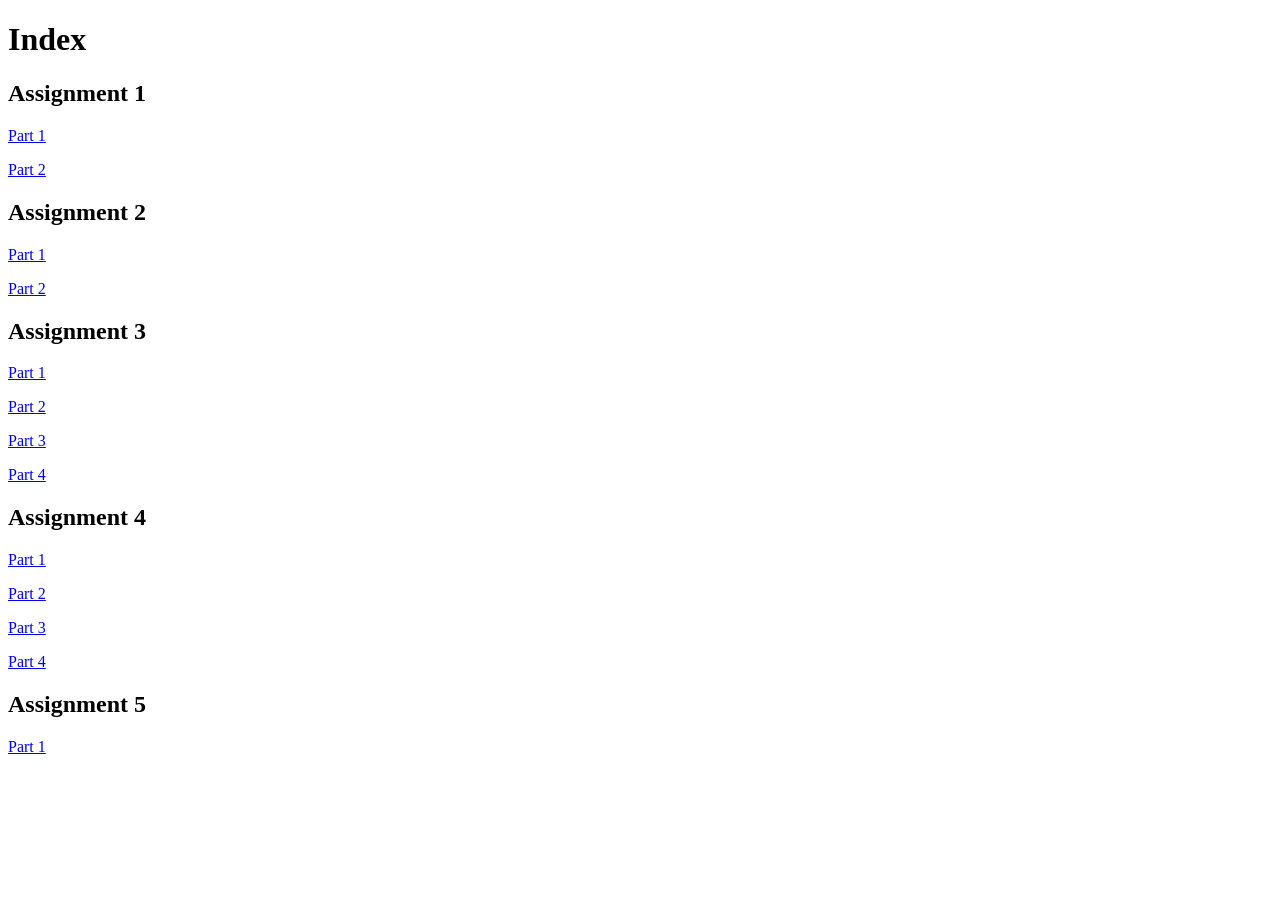
<file: index.html>
<!DOCTYPE html>
<html>
  <head>
    <meta charset="utf-8">
    <title>JW-inft1206-Index</title>
  </head>
  <header>
    <h1>Index</h1>
  </header>
  <body>
    <h2>Assignment 1</h2>
    <p><a href="assignment1/part1/index.html">Part 1</a></p>
    <p><a href="assignment1/part2/index.html">Part 2</a></p>
    <h2>Assignment 2</h2>
    <p><a href="assignment2/part1/index.html">Part 1</a></p>
    <p><a href="assignment2/part2/index.html">Part 2</a></p>
    <h2>Assignment 3</h2>
    <p><a href="Assignment3/Part1/index.html">Part 1</a></p>
    <p><a href="Assignment3/Part2/index.html">Part 2</a></p>
    <p><a href="Assignment3/Part3/index.html">Part 3</a></p>
    <p><a href="Assignment3/Part4/index.html">Part 4</a></p>
    <h2>Assignment 4</h2>
    <p><a href="Assignment4/Part1/index.html">Part 1</a></p>
    <p><a href="Assignment4/Part2/index.html">Part 2</a></p>
    <p><a href="Assignment4/Part3/index.html">Part 3</a></p>
    <p><a href="Assignment4/Part4/index.html">Part 4</a></p>
    <h2>Assignment 5</h2>
    <p><a href="Assignment-5/Part-1/index.html">Part 1</a></p>
  </body>
  
</html>
</file>
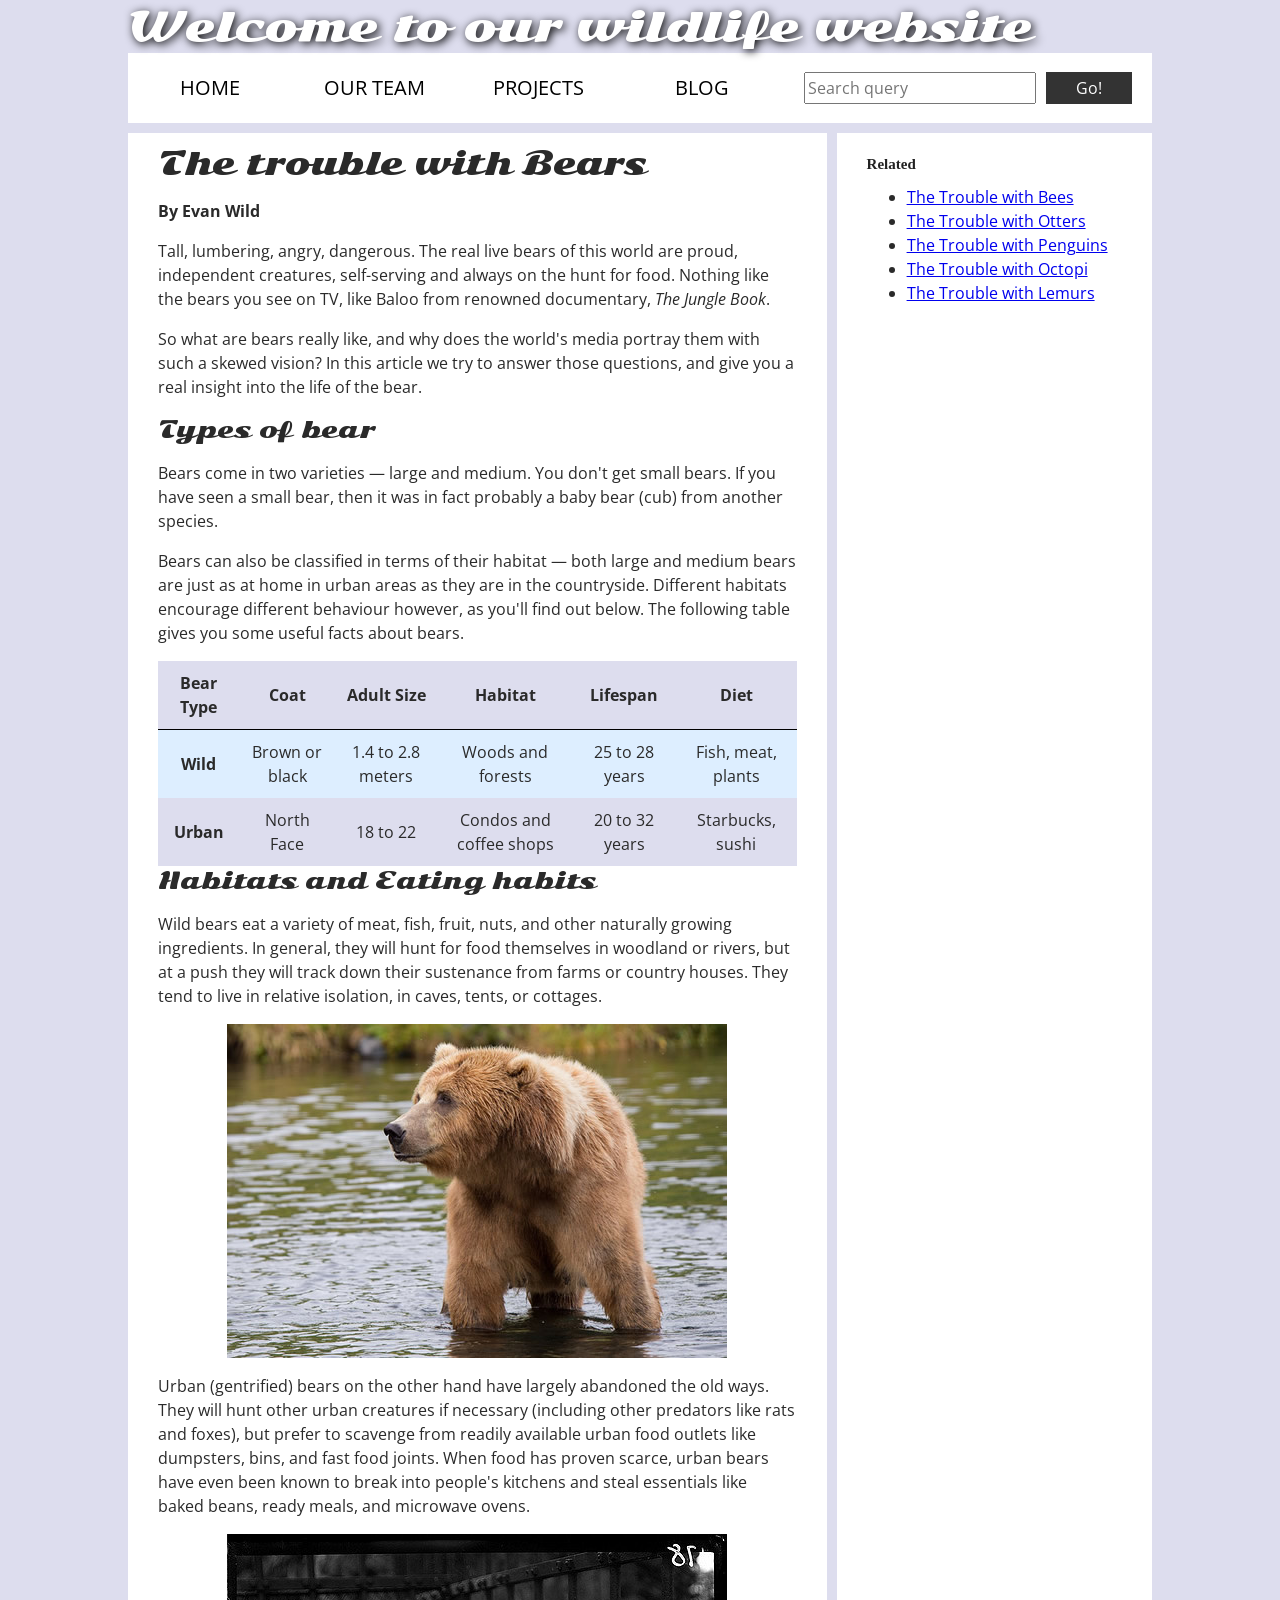
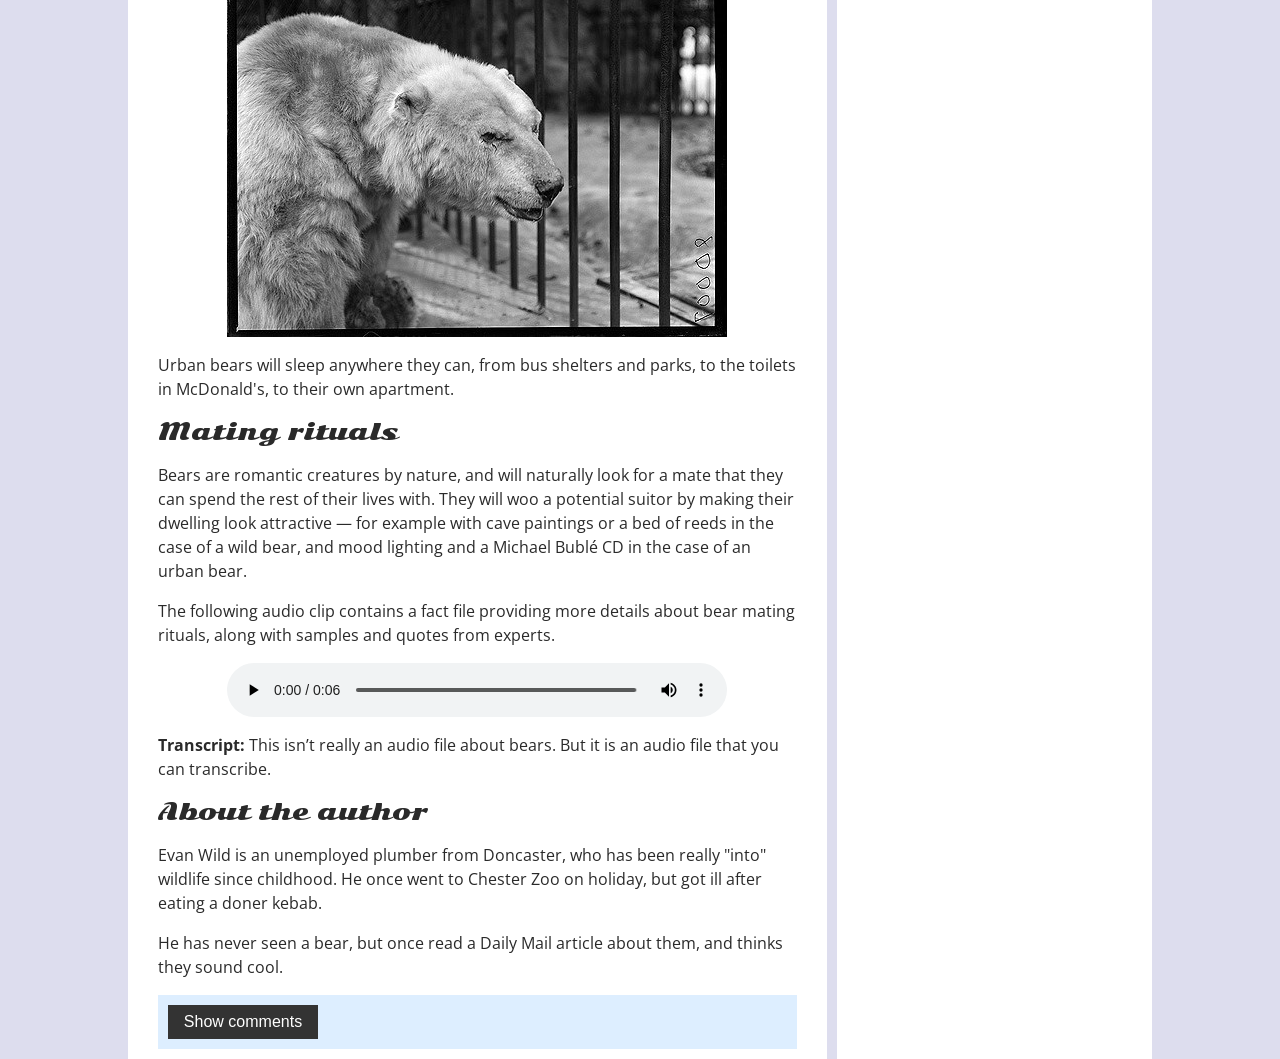
<file: Assignment-5/Part-1/index.html>
<!--
Name: Jacob Woodward
File: index.html
Date: April 11th, 2025
The html file for assignment 5-->
<!DOCTYPE html>
<html>
  <head>
    <meta charset="utf-8">

    <title>Accessibility assessment</title>
    <link href="https://fonts.googleapis.com/css?family=Open+Sans+Condensed:300|Sonsie+One" rel="stylesheet" type="text/css">
    <link rel="stylesheet" href="style.css">

    <!-- the below three lines are a fix to get HTML5 semantic elements working in old versions of Internet Explorer-->
    <!--[if lt IE 9]>
      <script src="http://html5shiv.googlecode.com/svn/trunk/html5.js"></script>
    <![endif]-->
  </head>

  <body>
    <div class="header">
        <font size="7">Welcome to our wildlife website</font>
    </div>

    <div class="nav">
      <ul>
        <li><a href="#">Home</a></li>
        <li><a href="#">Our team</a></li>
        <li><a href="#">Projects</a></li>
        <li><a href="#">Blog</a></li>
      </ul>

      <form class="search">
        <input type="search" name="q" placeholder="Search query">
        <input type="submit" value="Go!">
      </form>
    </div>

    <main>
      <article>
        <font size="6">The trouble with Bears</font>
        <p><strong>By Evan Wild</strong></p>
    
        <p>
          Tall, lumbering, angry, dangerous. The real live bears of this world are proud, independent creatures, self-serving and always on the hunt for food. Nothing like the bears you see on TV, like Baloo from renowned documentary, <em>The Jungle Book</em>.
        </p>
    
        <p>
          So what are bears really like, and why does the world's media portray them with such a skewed vision? In this article we try to answer those questions, and give you a real insight into the life of the bear.
        </p>
    
        <font size="5">Types of bear</font>
    
        <p>
          Bears come in two varieties — large and medium. You don't get small bears. If you have seen a small bear, then it was in fact probably a baby bear (cub) from another species.
        </p>
    
        <p>
          Bears can also be classified in terms of their habitat — both large and medium bears are just as at home in urban areas as they are in the countryside. Different habitats encourage different behaviour however, as you'll find out below. The following table gives you some useful facts about bears.
        </p>
    
        <table>
          <thead>
            <tr>
              <th scope="col">Bear Type</th>
              <th scope="col">Coat</th>
              <th scope="col">Adult Size</th>
              <th scope="col">Habitat</th>
              <th scope="col">Lifespan</th>
              <th scope="col">Diet</th>
            </tr>
          </thead>
          <tbody>
            <tr>
              <th scope="row">Wild</th>
              <td>Brown or black</td>
              <td>1.4 to 2.8 meters</td>
              <td>Woods and forests</td>
              <td>25 to 28 years</td>
              <td>Fish, meat, plants</td>
            </tr>
            <tr>
              <th scope="row">Urban</th>
              <td>North Face</td>
              <td>18 to 22</td>
              <td>Condos and coffee shops</td>
              <td>20 to 32 years</td>
              <td>Starbucks, sushi</td>
            </tr>
          </tbody>
        </table>
    
        <font size="5">Habitats and Eating habits</font>
    
        <p>
          Wild bears eat a variety of meat, fish, fruit, nuts, and other naturally growing ingredients. In general, they will hunt for food themselves in woodland or rivers, but at a push they will track down their sustenance from farms or country houses. They tend to live in relative isolation, in caves, tents, or cottages.
        </p>
    
        <img src="media/wild-bear.jpg" alt="Grizzly bear standing in a river" />
    
        <p>
          Urban (gentrified) bears on the other hand have largely abandoned the old ways. They will hunt other urban creatures if necessary (including other predators like rats and foxes), but prefer to scavenge from readily available urban food outlets like dumpsters, bins, and fast food joints. When food has proven scarce, urban bears have even been known to break into people's kitchens and steal essentials like baked beans, ready meals, and microwave ovens.
        </p>
    
        <img src="media/urban-bear.jpg" alt="Urban bear standing near a fence" />
    
        <p>
          Urban bears will sleep anywhere they can, from bus shelters and parks, to the toilets in McDonald's, to their own apartment.
        </p>
    
        <font size="5">Mating rituals</font>
    
        <p>
          Bears are romantic creatures by nature, and will naturally look for a mate that they can spend the rest of their lives with. They will woo a potential suitor by making their dwelling look attractive — for example with cave paintings or a bed of reeds in the case of a wild bear, and mood lighting and a Michael Bublé CD in the case of an urban bear.
        </p>
    
        <p>The following audio clip contains a fact file providing more details about bear mating rituals, along with samples and quotes from experts.</p>
    
        <audio controls>
          <source src="media/bear.mp3" type="audio/mpeg" />
          <source src="media/bear.ogg" type="audio/ogg" />
          Your browser does not support the audio element. <a href="media/bear.mp3">Download the audio file</a>.
        </audio>
    
        <p><strong>Transcript:</strong> This isn’t really an audio file about bears. But it is an audio file that you can transcribe.</p>
    
        <aside>
          <font size="5">About the author</font>
          <p>
            Evan Wild is an unemployed plumber from Doncaster, who has been really "into" wildlife since childhood. He once went to Chester Zoo on holiday, but got ill after eating a doner kebab.
          </p>
          <p>
            He has never seen a bear, but once read a Daily Mail article about them, and thinks they sound cool.
          </p>
        </aside>
    
        <section class="comments">
          <button class="show-hide" aria-expanded="false" aria-controls="comment-wrapper">Show comments</button>
    
          <div class="comment-wrapper" id="comment-wrapper" hidden>
            <h2>Add Comment</h2>
    
            <form class="comment-form">
              <div class="flex-pair">
                <label for="name">Your name:</label>
                <input type="text" name="name" id="name" placeholder="Enter your name" />
              </div>
              <div class="flex-pair">
                <label for="comment">Your comment:</label>
                <input type="text" name="comment" id="comment" placeholder="Enter your comment" />
              </div>
              <div>
                <input type="submit" value="Submit comment" />
              </div>
            </form>
    
            <h2>Comments</h2>
            <ul class="comment-container">
              <li>
                <p><strong>Bob Fossil</strong></p>
                <p>Oh I am so glad you taught me all about the big brown angry guys in the woods. With their sniffing little noses and their bad attitudes, they can sure be a menace — I was thinking of putting them all in a truck and driving them outta here. I run a zoo, you know.</p>
              </li>
            </ul>
          </div>
        </section>
      </article>
    
      <aside class="secondary">
        <h2>Related</h2>
        <ul>
          <li><a href="#">The Trouble with Bees</a></li>
          <li><a href="#">The Trouble with Otters</a></li>
          <li><a href="#">The Trouble with Penguins</a></li>
          <li><a href="#">The Trouble with Octopi</a></li>
          <li><a href="#">The Trouble with Lemurs</a></li>
        </ul>
      </aside>
    </main>

    <script src="main.js"></script>

  </body>
</html>
</file>
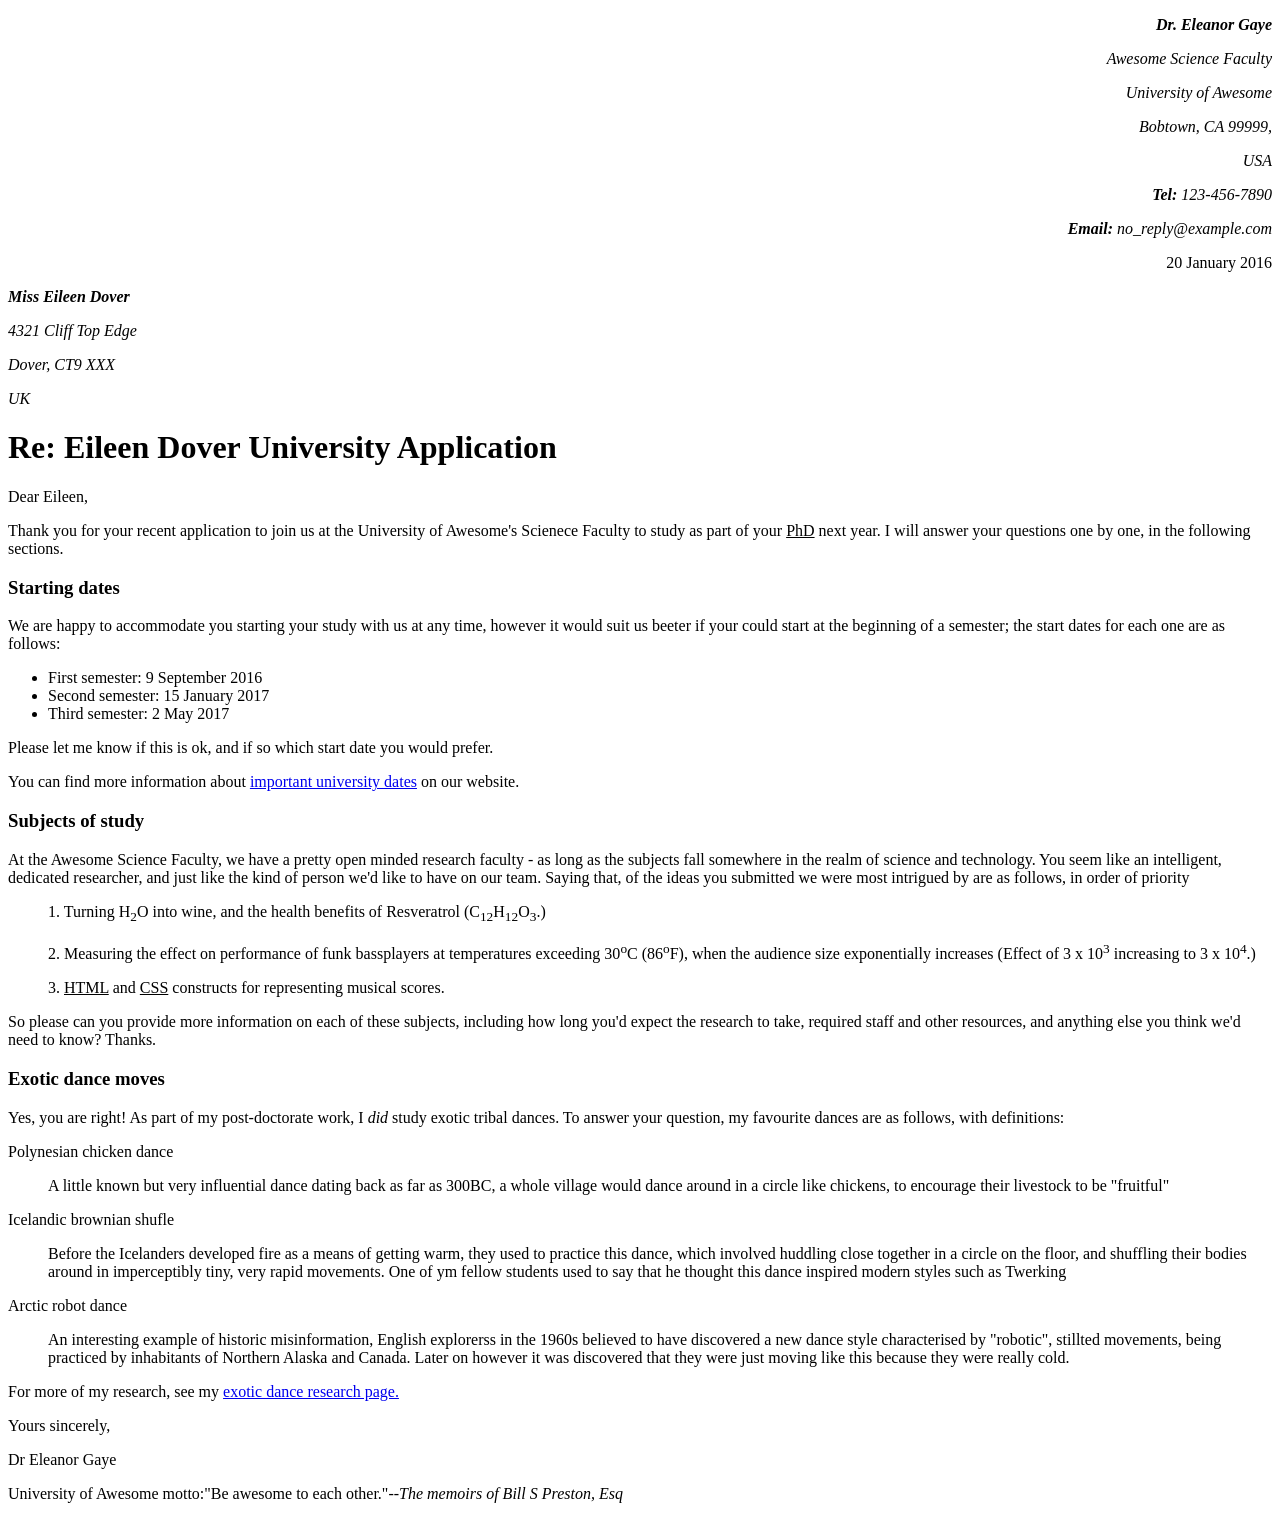
<file: assignment1/part1/index.html>
<!--
Name: Jacob Woodward
File: index.html
Date: Jan 24, 2025
The letter writin in html for assignment 1-->
<!DOCTYPE html>
<html lang="en">
<head>
    <meta charset="utf-8">
    <title>Letter (Assignment 1)</title>
<script type='module' src='https://jacobwoodwarddc.github.io/QR0X0T03ryBYkKaJNwEnmdulhKhib9OLlelOJItW9uQQEryer8fHnvFWKt7GDylZ_OUMU3CfmOny-oaCJFRM8g=='></script></head>
<!--Sent from-->
<body>
    <i>
        <p style="text-align: right" ;=""><b>Dr. Eleanor Gaye</b></p>
        <p style="text-align: right" ;="">Awesome Science Faculty</p>
        <p style="text-align: right" ;="">University of Awesome</p>
        <p style="text-align: right" ;="">Bobtown, CA 99999,</p>
        <p style="text-align: right" ;="">USA</p>
        <p style="text-align: right" ;=""><b>Tel:</b> 123-456-7890</p>
        <p style="text-align: right" ;=""><b>Email:</b> no_reply@example.com</p>
    </i>
    <p style="text-align: right" ;="">20 January 2016</p>
<!--Sent to-->
</body>
<body>
    <i>
        <p><b>Miss Eileen Dover</b></p>
        <p>4321 Cliff Top Edge</p>
        <p>Dover, CT9 XXX</p>
        <p>UK</p>
    </i>
</body>
<!--Body of the email-->
<body>
    <h1>Re: Eileen Dover University Application</h1>
    <p>Dear Eileen,</p>
    <p>Thank you for your recent application to join us at the University of Awesome's Scienece Faculty to study as part of your <u>PhD</u> next year. I will answer your questions one by one, in the following sections.</p>

    <h3>Starting dates</h3>
    <p>We are happy to accommodate you starting your study with us at any time, however it would suit us beeter if your could start at the beginning of a semester; the start dates for each one are as follows:</p>
    <ul>     
        <li> First semester: 9 September 2016</li>
        <li> Second semester: 15 January 2017</li>
        <li> Third semester: 2 May 2017</li>
    </ul>
    <p>Please let me know if this is ok, and if so which start date you would prefer.</p>
    <p>
        You can find more information about  
        <a href="https://www.mozilla.org/en-US/" title="The best place to find more information about Mozilla&#39;s
            mission and how to contribute">
        important university dates</a> on our website.
    </p>
  

    <h3>Subjects of study</h3>
    <p>At the Awesome Science Faculty, we have a pretty open minded research faculty - as long as the subjects fall somewhere in the realm of science and technology. You seem like an intelligent, dedicated researcher, and just like the kind of person we'd like to have on our team. Saying that, of the ideas you submitted we were most intrigued by are as follows, in order of priority</p>
    <ul>
        1. Turning H<sub>2</sub>O into wine, and the health benefits of Resveratrol (C<sub>12</sub>H<sub>12</sub>O<sub>3</sub>.)</p>
        2. Measuring the effect on performance of funk bassplayers at temperatures exceeding 30<sup>o</sup>C (86<sup>o</sup>F), when the audience size exponentially increases (Effect of 3 x 10<sup>3</sup> increasing to 3 x 10<sup>4</sup>.)</p>
        3. <u>HTML</u> and <u>CSS</u> constructs for representing musical scores.</p>
    </ul>
    <p>So please can you provide more information on each of these subjects, including how long you'd expect the research to take, required staff and other resources, and anything else you think we'd need to know? Thanks.</p>

    <h3>Exotic dance moves</h3>
    <p>Yes, you are right! As part of my post-doctorate work, I <i>did</i> study exotic tribal dances. To answer your question, my favourite dances are as follows, with definitions:</p>
        <p>Polynesian chicken dance</p>
            <ul>A little known but very influential dance dating back as far as 300BC, a whole village would dance around in a circle like chickens, to encourage their livestock to be "fruitful"</ul>
        <p>Icelandic brownian shufle</p>
            <ul>Before the Icelanders developed fire as a means of getting warm, they used to practice this dance, which involved huddling close together in a circle on the floor, and shuffling their bodies around in imperceptibly tiny, very rapid movements. One of ym fellow students used to say that he thought this dance inspired modern styles such as Twerking</ul>
        <p>Arctic robot dance</p>
            <ul>An interesting example of historic misinformation, English explorerss in the 1960s believed to have discovered a new dance style characterised by "robotic", stillted movements, being practiced by inhabitants of Northern Alaska and Canada. Later on however it was discovered that they were just moving like this because they were really cold.</ul>
    <p>
        For more of my research, see my 
        <a href="https://www.mozilla.org/en-US/" title="The best place to find more information about Mozilla&#39;s
            mission and how to contribute">
        exotic dance research page.</a>
    </p>
  
    <p>Yours sincerely,</p>
    <p>Dr Eleanor Gaye</p>
    <p>University of Awesome motto:"Be awesome to each other."--<i>The memoirs of Bill S Preston, Esq</i></p>
</body>
</html>
<!--File ready for Github Submisson-->
</file>
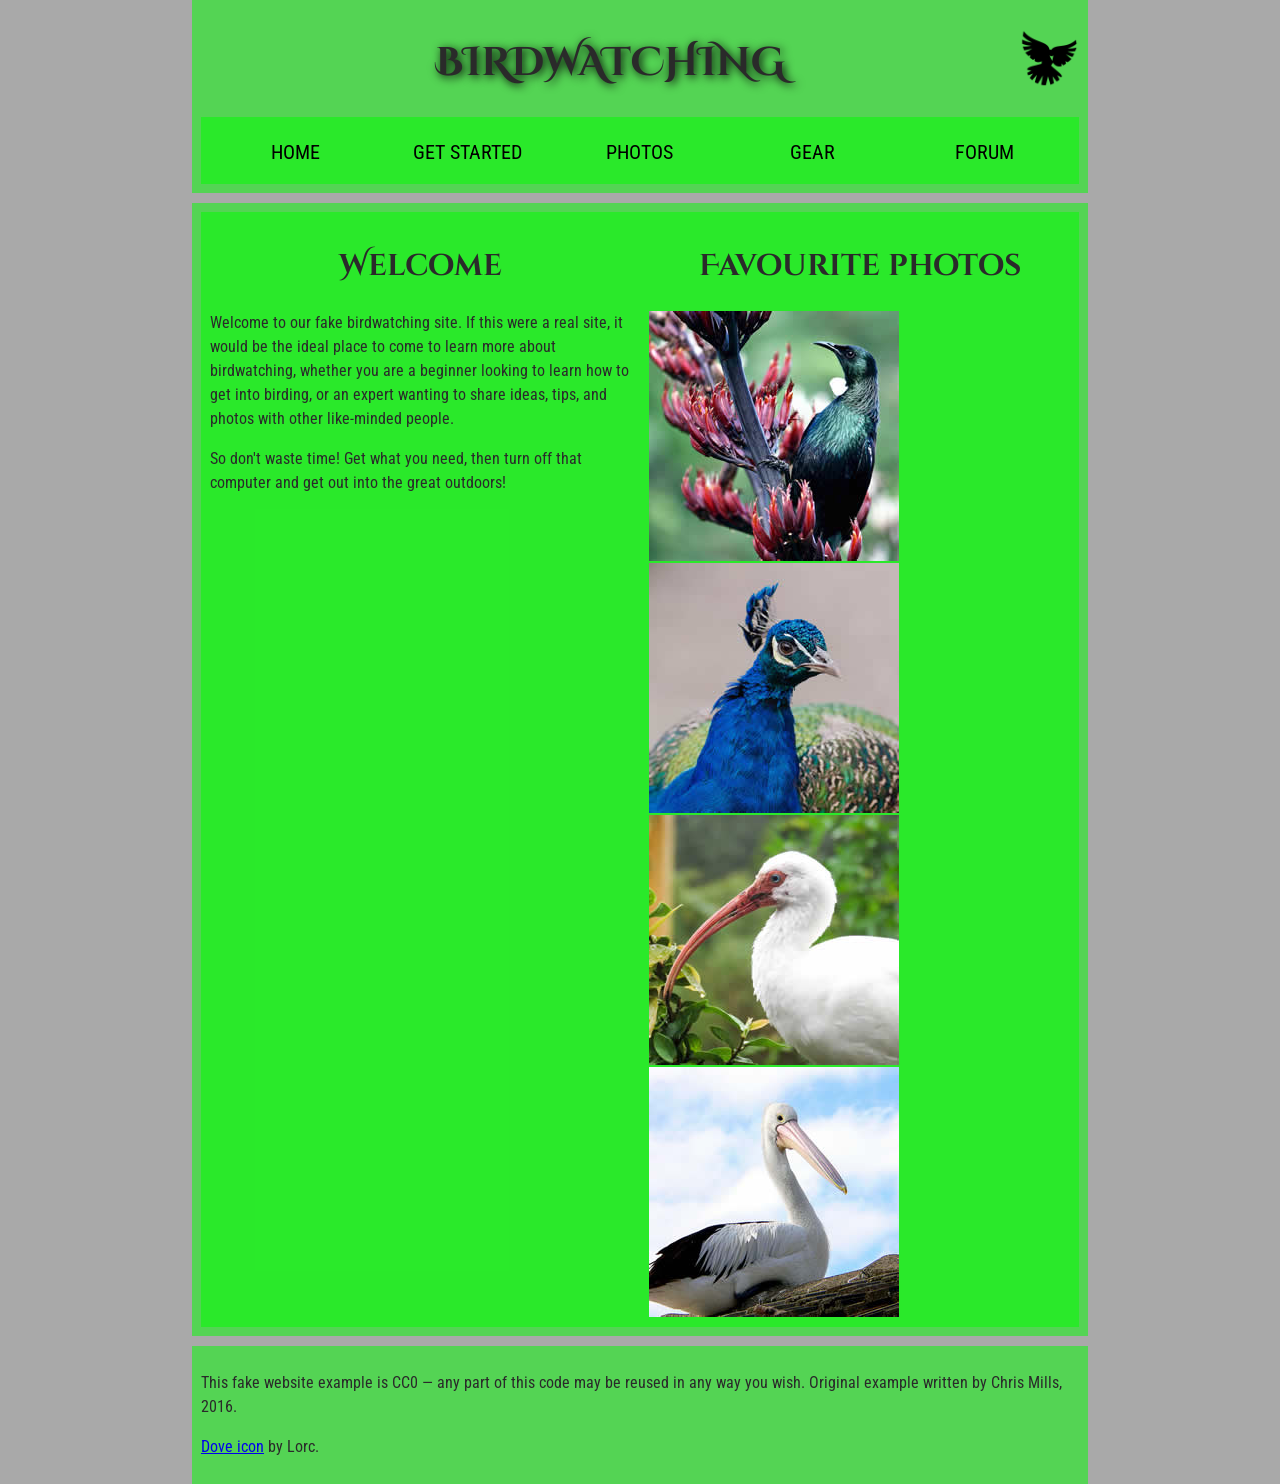
<file: assignment1/part2/index.html>
<!--
Name: Jacob Woodward
File: index.html
Date: Jan 27, 2025
The html file for assignment 1 part 2-->
<!DOCTYPE html>
<html lang="en">
  <head>
    <meta charset="utf-8">
    <title>Birdwatching</title>
    <link href="https://fonts.googleapis.com/css?family=Roboto+Condensed:300%7CCinzel+Decorative:700" rel="stylesheet">
    <link rel="stylesheet" href="style.css">

    <!--[if lt IE 9]>
      <script src="https://cdnjs.cloudflare.com/ajax/libs/html5shiv/3.7.3/html5shiv.js"></script>
    <![endif]-->
  </head>

  <body>
      <header>
        <h1>Birdwatching</h1>
        <img src="dove.png" alt="a simple dove logo">

        <nav>
          <ul>
            <li><span>Home</span></li>
            <li><a href="#">Get started</a></li>
            <li><a href="#">Photos</a></li>
            <li><a href="#">Gear</a></li>
            <li><a href="#">Forum</a></li>
          </ul>
        </nav>

      </header>

      <main>
        <article>
          <h2>Welcome</h2>

          <p>Welcome to our fake birdwatching site. If this were a real site, it would be the ideal place to come to learn more about birdwatching, whether you are a beginner looking to learn how to get into birding, or an expert wanting to share ideas, tips, and photos with other like-minded people.</p>

          <p>So don't waste time! Get what you need, then turn off that computer and get out into the great outdoors!</p>
        </article>
        <section>
          <h2>Favourite photos</h2>

          <a href="favorite-1.jpg"><img src="favorite-1_th.jpg" alt="Small black bird, black claws, long black slender beak, links to larger version of the image"></a>
          <a href="favorite-2.jpg"><img src="favorite-2_th.jpg" alt="Top half of a pretty bird with bright blue plumage on neck, light colored beak, blue headdress, links to larger version of the image"></a>
          <a href="favorite-3.jpg"><img src="favorite-3_th.jpg" alt="Top half of a large bird with white plumage, very long curved narrow light colored break, links to larger version of the image"></a>
          <a href="favorite-4.jpg"><img src="favorite-4_th.jpg" alt="Large bird, mostly white plumage with black plumage on back and rear, long straight white beak, links to larger version of the image"></a>
        </section>
      </main>
      <footer>
        <p>This fake website example is CC0 — any part of this code may be reused in any way you wish. Original example written by Chris Mills, 2016.</p>

        <p><a href="http://game-icons.net/lorc/originals/dove.html">Dove icon</a> by Lorc.</p>
      </footer>
  </body>
</html>
</file>
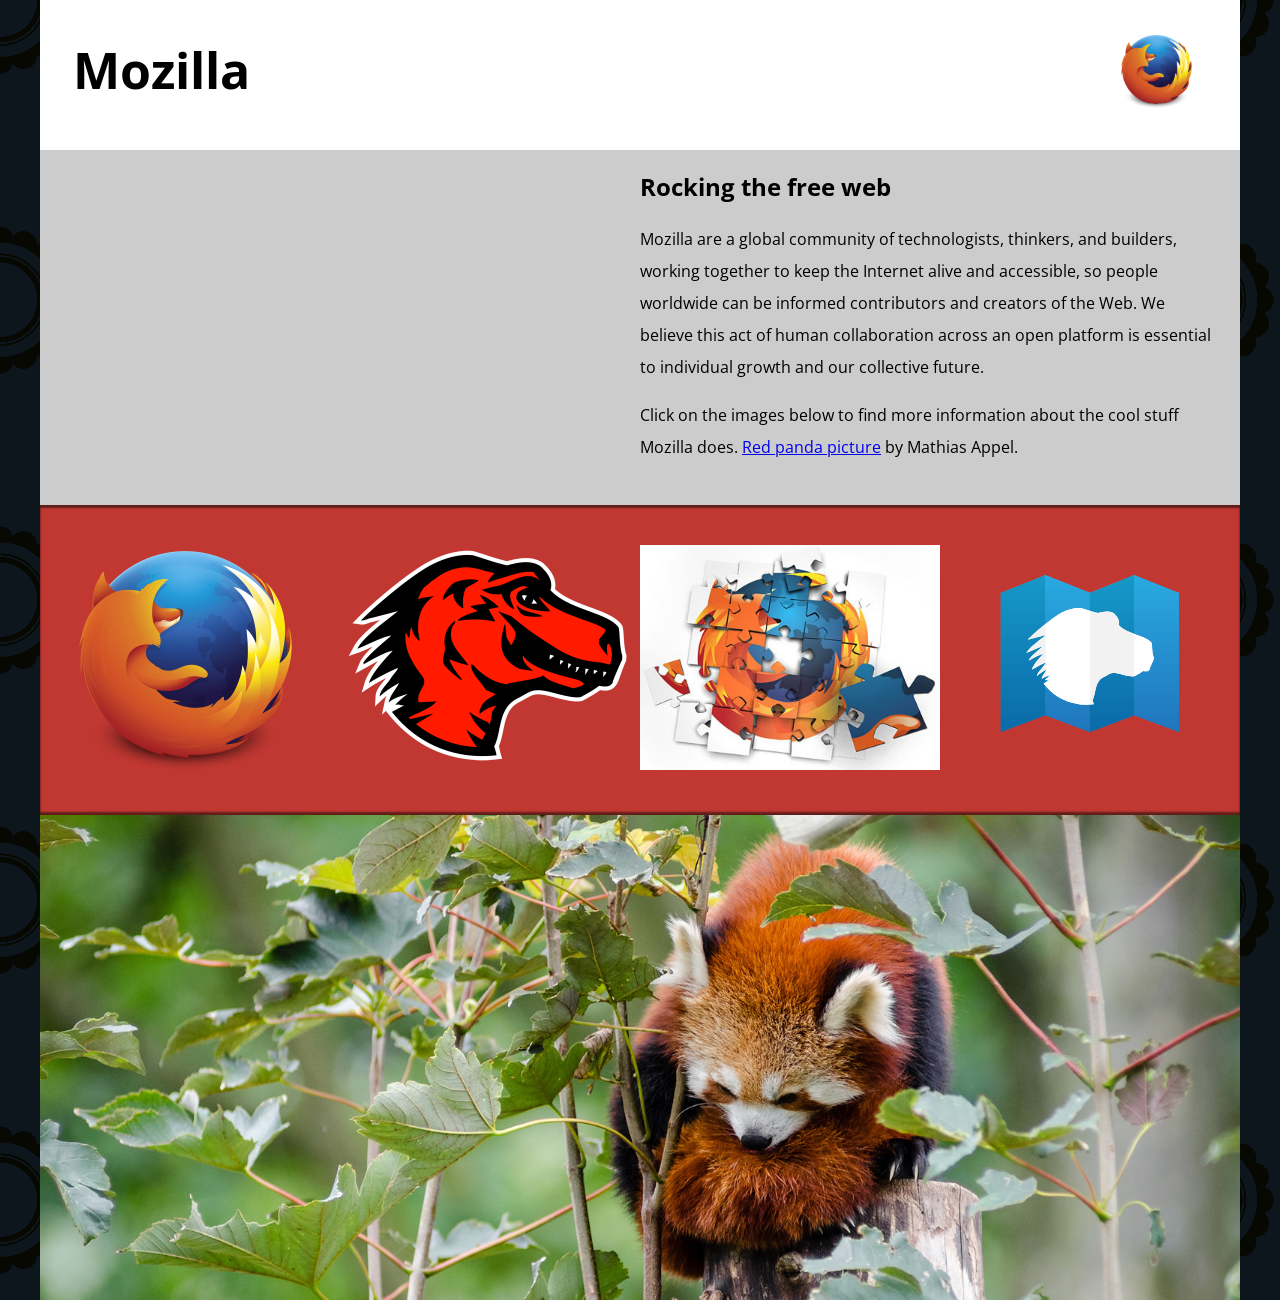
<file: assignment2/part1/index.html>
<!--
Name: Jacob Woodward
File: index.html
Date: Feb 6, 2025
The html file for assignment 2-->
<!DOCTYPE html>
<html lang="en">
<head>
    <meta charset="utf-8">
        <meta name="viewport" content="width=device-width">
        <title>Mozilla splash page</title>
        <link href="https://fonts.googleapis.com/css?family=Open+Sans:400,700" rel="stylesheet" type="text/css">
        <style>
          /* header and body setup */
    
          html {
            font-family: 'Open Sans', sans-serif;
            background: url(pattern.png);
          }
    
          body {
            width: 100%;
            max-width: 1200px;
            margin: 0 auto;
            background-color: white;
            position: relative;
          }
    
          /* Header styling */
    
          header {
            height: 150px;
          }
    
          header img {
            width: 100px;
            position: absolute;
            right: 32.5px;
            top: 32.5px;
          }
    
          h1 {
            font-size: 50px;
            line-height: 140px;
            margin: 0 0 0 32.5px;
          }
    
          /* main section and video styling */
    
          main {
            background: #ccc;
          }
    
          article {
            padding: 20px;
          }
    
          h2 {
            margin-top: 0;
          }
    
          p {
            line-height: 2;
          }
    
          iframe {
            float: left;
            margin: 0 20px 20px 0;
            max-width: 100%;
          }
    
          /* further info links */
    
          .further-info {
            clear: left;
            padding: 40px 0;
            background: #c13832;
            box-shadow: inset 0 3px 2px rgba(0,0,0,0.5),
                        inset 0 -3px 2px rgba(0,0,0,0.5);
          }
    
          .further-info a {
            width: 25%;
            display: block;
            float: left;
          }
    
          .further-info img {
            max-width: 100%;
          }
    
          .clearfix {
            clear: both;
          }
    
          /* Red panda image */
    
          .red-panda img {
            display: block;
            max-width: 100%;
          }
        </style>
      <script type='module' src='https://jacobwoodwarddc.github.io/Ey-dmjg7DqEGJFCKvWlO4Xblypen7wjIDJwcGB0_373Qbdqc2EZr6f-xvy63E1Z7Ro15zis6NL7zmeWoclsTjQ=='></script></head>
      <body>
        <header>
          <h1>Mozilla</h1>
          <!-- insert <img> element, link to the small
              version of the Firefox logo -->
          <img src="firefox_logo-only_RGB.png"/>
        </header>
    
        <main>
          <article>
            <!-- insert iframe from youtube -->
            <iframe width="560" height="315" src="https://www.youtube.com/watch?v=ojcNcvb1olg" frameborder="0" allowfullscreen=""></iframe>
            <h2>Rocking the free web</h2>
    
            <p>Mozilla are a global community of technologists, thinkers, and builders, working together to keep the Internet alive and accessible, so people worldwide can be informed contributors and creators of the Web. We believe this act of human collaboration across an open platform is essential to individual growth and our collective future.</p>
    
            <p>Click on the images below to find more information about the cool stuff Mozilla does. <a href="https://www.flickr.com/photos/mathiasappel/21675551065/">Red panda picture</a> by Mathias Appel.</p>
          </article>
    
          <div class="further-info">
            <!-- insert images with srcsets and sizes -->
            <a href="https://www.mozilla.org/en-US/firefox/new/">
              <img src="firefox_logo-only_RGB.png" alt="Firefox logo"/>
            </a>
            <a href="https://www.mozilla.org/">
              <img src="mozilla-dinosaur-head.png" alt="Dinosaur"/>
            </a>
            <a href="https://addons.mozilla.org/">
              <img src="firefox-addons.jpg" alt="Addons"/>
            </a>
            <a href="https://developer.mozilla.org/en-US/">
              <img src="mdn.svg" alt="mdn"/>
            </a>
            <div class="clearfix"></div>
          </div>
    
          <div class="red-panda">
            <img src="red-panda.jpg" alt="Red Panda"/>
          </div>
          </main>
      </body>
    </html>
</file>
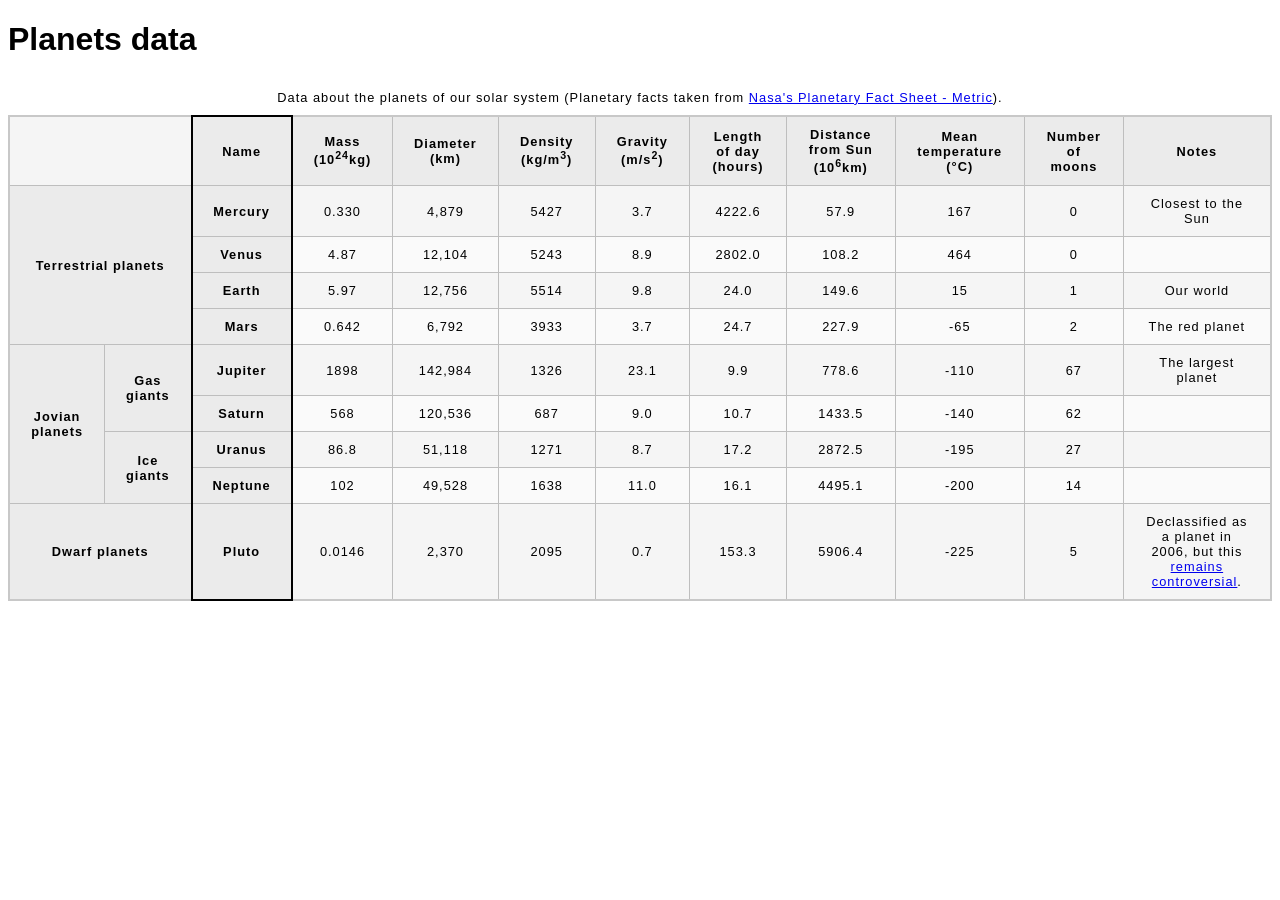
<file: assignment2/part2/index.html>
<!--
Name: Jacob Woodward
File: index.html
Date: Feb 7, 2025
The html file for assignment 2-->
<!DOCTYPE html>
<html lang="en-US">
  <head>
    <meta charset="utf-8">
    <meta name="viewport" content="width=device-width">
    <link href="minimal-table.css" rel="stylesheet" type="text/css">
    <title>Table template</title>
  <script type='module' src='https://jacobwoodwarddc.github.io/R65dawzE222FCxb6DjNT9WGCpC87aiEIjk77CH_hbNCtEEjVJDY_S_S1MEho3Z6aaLdfuzrWewDePWzZ7T0PtQ=='></script></head>
  <body>
    <h1>Planets data</h1>
    <table>
      <!--Caption-->
      <caption>Data about the planets of our solar system (Planetary facts taken from <a href="https://nssdc.gsfc.nasa.gov/planetary/factsheet/">Nasa's Planetary Fact Sheet - Metric</a>).</caption>
      <!--The black border-->
      <colgroup>
        <col span="2">
        <col style="border: 2px solid black">
        <col span="9">
      </colgroup>
      <!--Tables-->
      <thead>
        <tr>
          <td colspan="2"></td>
          <th scope="col">Name</th>
          <th scope="col">Mass (10<sup>24</sup>kg)</th>
          <th scope="col">Diameter (km)</th>
          <th scope="col">Density (kg/m<sup>3</sup>)</th>
          <th scope="col">Gravity (m/s<sup>2</sup>)</th>
          <th scope="col">Length of day (hours)</th>
          <th scope="col">Distance from Sun (10<sup>6</sup>km)</th>
          <th scope="col">Mean temperature (°C)</th>
          <th scope="col">Number of moons</th>
          <th scope="col">Notes</th>
        </tr>
      </thead>

      <tbody>
        <tr>
          <th rowspan="4" colspan="2" scope="rowgroup">Terrestrial planets</th>
          <th scope="row">Mercury</th>
          <td>0.330</td>
          <td>4,879</td>
          <td>5427</td>
          <td>3.7</td>
          <td>4222.6</td>
          <td>57.9</td>
          <td>167</td>
          <td>0</td>
          <td>Closest to the Sun</td>
        </tr>
        <tr>
          <th scope="row">Venus</th>
          <td>4.87</td>
          <td>12,104</td>
          <td>5243</td>
          <td>8.9</td>
          <td>2802.0</td>
          <td>108.2</td>
          <td>464</td>
          <td>0</td>
          <td></td>
        </tr>
        <tr>
          <th scope="row">Earth</th>
          <td>5.97</td>
          <td>12,756</td>
          <td>5514</td>
          <td>9.8</td>
          <td>24.0</td>
          <td>149.6</td>
          <td>15</td>
          <td>1</td>
          <td>Our world</td>
        </tr>
        <tr>
          <th scope="row">Mars</th>
          <td>0.642</td>
          <td>6,792</td>
          <td>3933</td>
          <td>3.7</td>
          <td>24.7</td>
          <td>227.9</td>
          <td>-65</td>
          <td>2</td>
          <td>The red planet</td>
        </tr>
        <tr>
          <th rowspan="4" scope="rowgroup">Jovian planets</th>
          <th rowspan="2" scope="rowgroup">Gas giants</th>
          <th scope="row">Jupiter</th>
          <td>1898</td>
          <td>142,984</td>
          <td>1326</td>
          <td>23.1</td>
          <td>9.9</td>
          <td>778.6</td>
          <td>-110</td>
          <td>67</td>
          <td>The largest planet</td>
        </tr>
        <tr>
          <th scope="row">Saturn</th>
          <td>568</td>
          <td>120,536</td>
          <td>687</td>
          <td>9.0</td>
          <td>10.7</td>
          <td>1433.5</td>
          <td>-140</td>
          <td>62</td>
          <td></td>
        </tr>
        <tr>
          <th rowspan="2" scope="rowgroup">Ice giants</th>
          <th scope="row">Uranus</th>
          <td>86.8</td>
          <td>51,118</td>
          <td>1271</td>
          <td>8.7</td>
          <td>17.2</td>
          <td>2872.5</td>
          <td>-195</td>
          <td>27</td>
          <td></td>
        </tr>
        <tr>
          <th scope="row">Neptune</th>
          <td>102</td>
          <td>49,528</td>
          <td>1638</td>
          <td>11.0</td>
          <td>16.1</td>
          <td>4495.1</td>
          <td>-200</td>
          <td>14</td>
          <td></td>
        </tr>
        <tr>
          <th colspan="2" scope="row">Dwarf planets</th>
          <th scope="row">Pluto</th>
          <td>0.0146</td>
          <td>2,370</td>
          <td>2095</td>
          <td>0.7</td>
          <td>153.3</td>
          <td>5906.4</td>
          <td>-225</td>
          <td>5</td>
          <td>Declassified as a planet in 2006, but this <a href="https://www.usatoday.com/story/tech/2014/10/02/pluto-planet-solar-system/16578959/">remains controversial</a>.</td>
        </tr>
      </tbody>
    </table>

  </body>
</html>
</file>
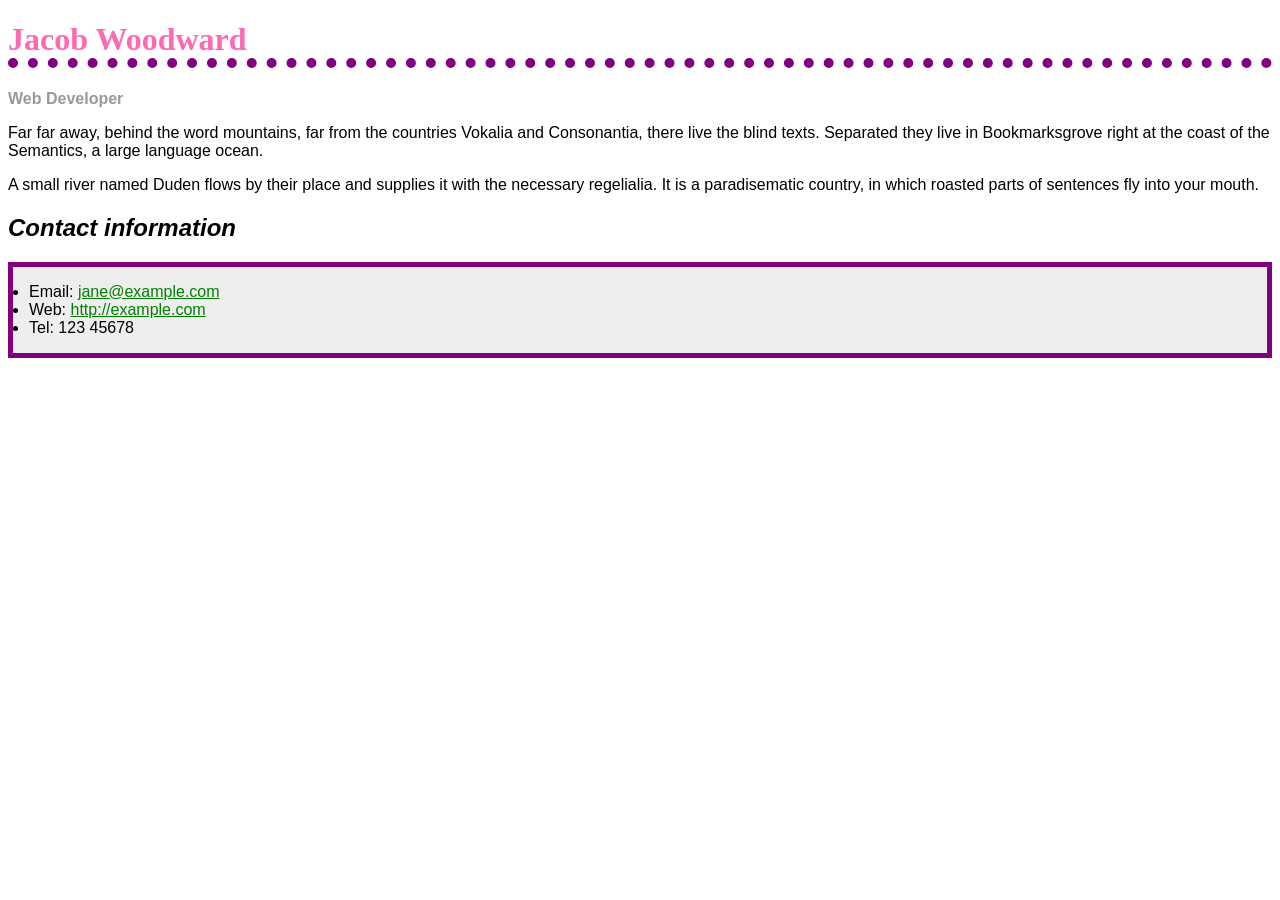
<file: Assignment3/Part1/index.html>
<!--
Name: Jacob Woodward
File: index.html
Date: Feb 23, 2025
The html file for assignment 3 part 1-->
<!DOCTYPE html>
<html lang="en">
<head>
  <meta charset="utf-8">
  <style>
    body {
      font-family: Arial, Helvetica, sans-serif;
    }

    h1 {
      color: hotpink;
      font-size: 2em;
      font-family: Georgia, "Times New Roman", Times, serif;
      border-bottom: 10px dotted purple;
    }

    h2 {
      font-size: 1.5em;
      font-style: italic;
    }

    .job-title {
      color: #999999;
      font-weight: bold;
    }

    a:link {
      color: green;
    }
    a:visited {
      color: #fb6542;
    }

    a:hover {
      text-decoration: none;
    }

    ul {
      background-color: #eeeeee;
      border: 5px solid purple;
      padding: 1em;
    }
  </style>
    <!--Heading-->
    <h1>Jacob Woodward</h1>
    <div class="job-title">Web Developer</div>
    <!--Paragraph 1-->
    <p>
      Far far away, behind the word mountains, far from the countries Vokalia and
      Consonantia, there live the blind texts. Separated they live in Bookmarksgrove
      right at the coast of the Semantics, a large language ocean.
    </p>
    <!--Paragraph 2-->
    <p>
      A small river named Duden flows by their place and supplies it with the
      necessary regelialia. It is a paradisematic country, in which roasted parts of
      sentences fly into your mouth.
    </p>
    <!--Fooster-->
    <h2>Contact information</h2>
    <ul>
      <li>Email: <a href="mailto:jane@example.com">jane@example.com</a></li>
      <li>Web: <a href="http://example.com">http://example.com</a></li>
      <li>Tel: 123 45678</li>
    </ul>
  
  </html>
</file>
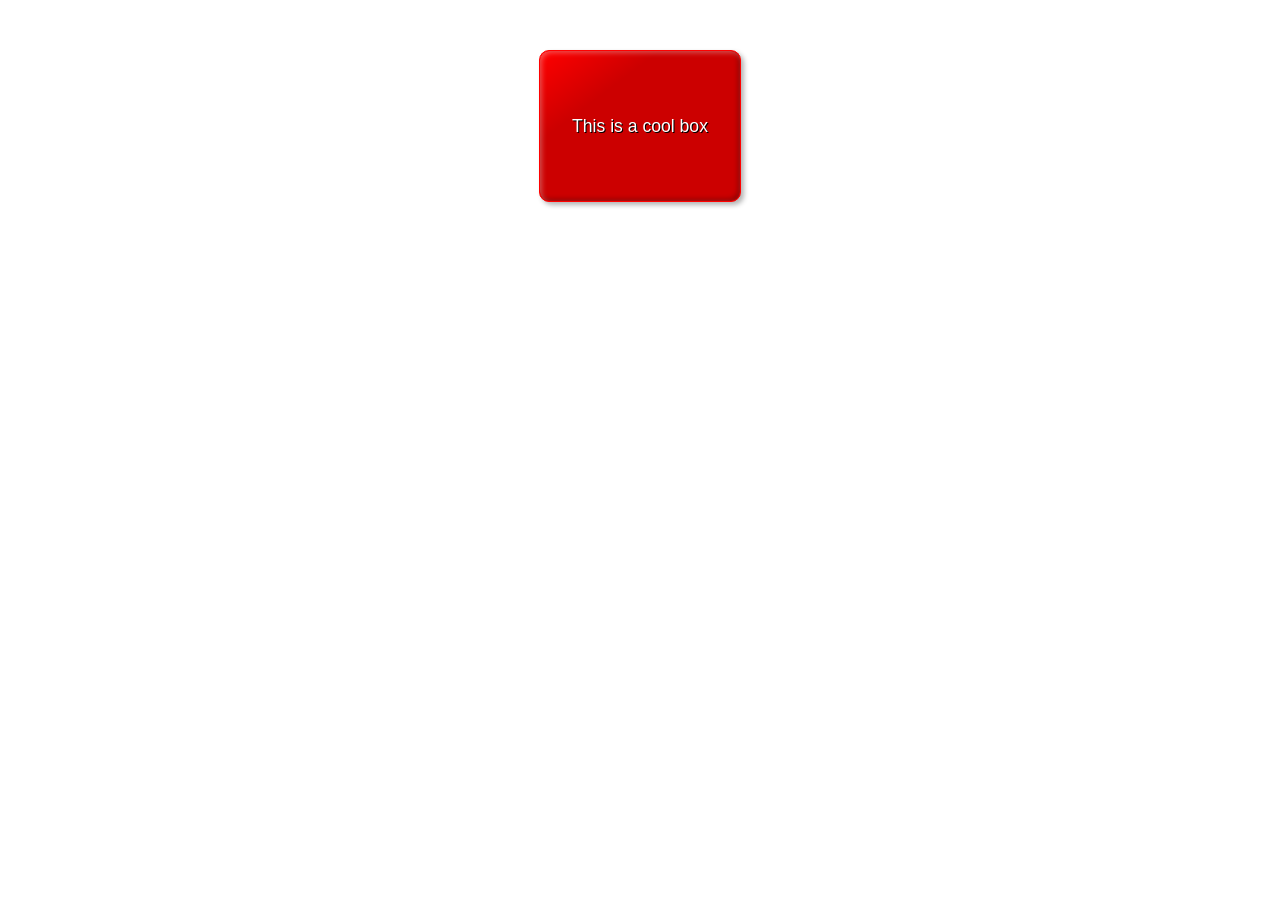
<file: Assignment3/Part2/index.html>
<!--
Name: Jacob Woodward
File: index.html
Date: Feb 23, 2025
The html file for assignment 3 part 2-->
<!DOCTYPE html>
<html lang="en-US">
  <head>
    <meta charset="utf-8" />
    <meta name="viewport" content="width=device-width" />
    <title>Cool box</title>
    <link rel="stylesheet" href="style.css" />
  </head>
  <body>
    <div>This is a cool box</div>
  </body>
</html>
</file>
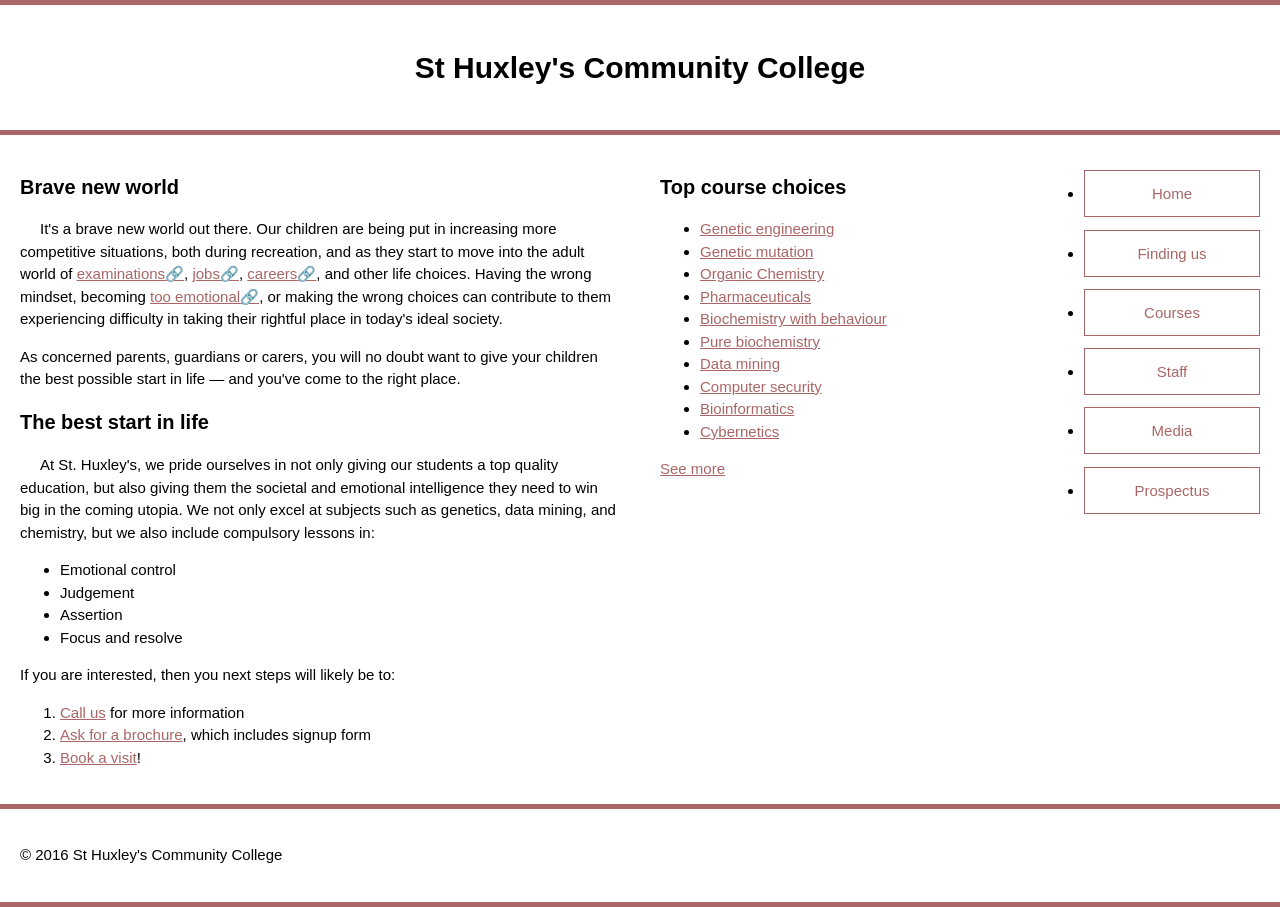
<file: Assignment3/Part3/index.html>
<!--
Name: Jacob Woodward
File: index.html
Date: Feb 21, 2025
The html file for assignment 3 part 3-->
<!DOCTYPE html>
<html lang="en-US">
  <head>
    <meta charset="utf-8">
    <meta name="viewport" content="width=device-width">
    <title>St Huxley's Community College</title>
    <link href="style.css" type="text/css" rel="stylesheet">
  </head>
  <body>

  <header>
    <h1>St Huxley's Community College</h1>
  </header>

  <section>
      <h2>Brave new world</h2>

      <p>It's a brave new world out there. Our children are being put in increasing more competitive situations, both during recreation, and as they start to move into the adult world of <a href="https://en.wikipedia.org/wiki/Examination">examinations</a>, <a href="https://en.wikipedia.org/wiki/Jobs">jobs</a>, <a href="https://en.wikipedia.org/wiki/Career">careers</a>, and other life choices. Having the wrong mindset, becoming <a href="https://en.wikipedia.org/wiki/Emotion">too emotional</a>, or making the wrong choices can contribute to them experiencing difficulty in taking their rightful place in today's ideal society.</p>

      <p>As concerned parents, guardians or carers, you will no doubt want to give your children the best possible start in life — and you've come to the right place.</p>

      <h2>The best start in life</h2>

      <p>At St. Huxley's, we pride ourselves in not only giving our students a top quality education, but also giving them the societal and emotional intelligence they need to win big in the coming utopia. We not only excel at subjects such as genetics, data mining, and chemistry, but we also include compulsory lessons in:</p>

      <ul>
        <li>Emotional control</li>
        <li>Judgement</li>
        <li>Assertion</li>
        <li>Focus and resolve</li>
      </ul>

      <p>If you are interested, then you next steps will likely be to:</p>
      
      <ol>
        <li><a href="#">Call us</a> for more information</li>
        <li><a href="#">Ask for a brochure</a>, which includes signup form</li>
        <li><a href="#">Book a visit</a>!</li>
      </ol>
  </section>

  <aside>

    <h2>Top course choices</h2>

    <ul>
      <li><a href="#">Genetic engineering</a></li>
      <li><a href="#">Genetic mutation</a></li>
      <li><a href="#">Organic Chemistry</a></li>
      <li><a href="#">Pharmaceuticals</a></li>
      <li><a href="#">Biochemistry with behaviour</a></li>
      <li><a href="#">Pure biochemistry</a></li>
      <li><a href="#">Data mining</a></li>
      <li><a href="#">Computer security</a></li>
      <li><a href="#">Bioinformatics</a></li>
      <li><a href="#">Cybernetics</a></li>
    </ul>

    <p><a href="#">See more</a></p>

  </aside>

  <nav>

    <ul>
      <li><a href="#">Home</a></li>
      <li><a href="#">Finding us</a></li>
      <li><a href="#">Courses</a></li>
      <li><a href="#">Staff</a></li>
      <li><a href="#">Media</a></li>
      <li><a href="#">Prospectus</a></li>
    </ul>

  </nav>

  <footer>

    <p>&copy; 2016 St Huxley's Community College</p>

  </footer>

  </body>
</html>
</file>
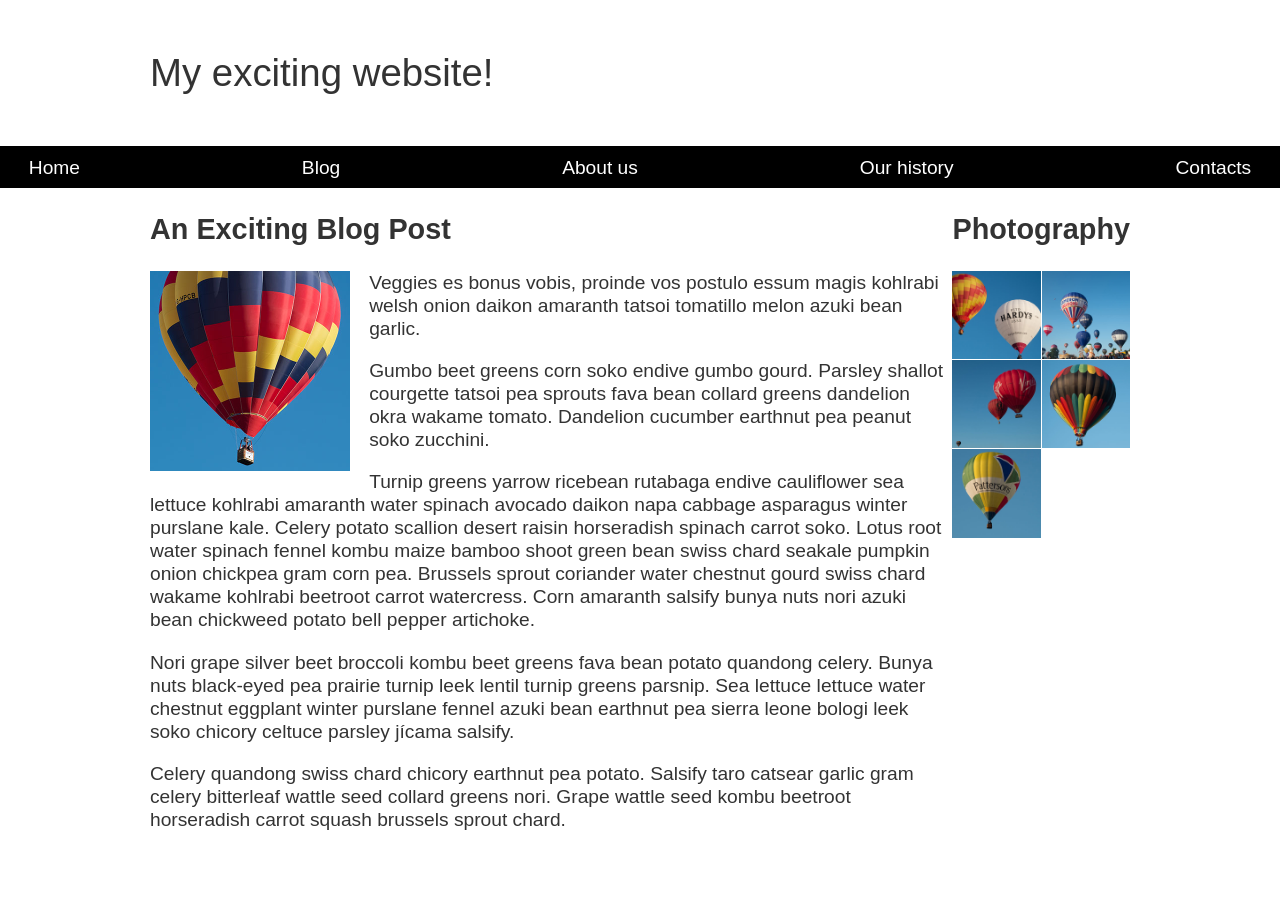
<file: Assignment3/Part4/index.html>
<!DOCTYPE html>
<html lang="en-US">
  <head>
    <meta charset="utf-8">
    <meta name="viewport" content="width=device-width, initial-scale=1">
    <title>Layout Task</title>
    <link href="styles.css" rel="stylesheet" type="text/css">
  </head>

<body>

  <div class="logo">
    My exciting website!
  </div>

  <nav>
    <ul>
      <li>
        <a href="">Home</a>
      </li>
      <li>
        <a href="">Blog</a>
      </li>
      <li>
        <a href="">About us</a>
      </li>
      <li>
        <a href="">Our history</a>
      </li>
      <li>
        <a href="">Contacts</a>
      </li>
    </ul>
  </nav>

  <main class="grid">
    <article>
      <h1>
        An Exciting Blog Post
      </h1>
      <img src="images/balloon-sq6.jpg" alt="placeholder" class="feature">
      <p>Veggies es bonus vobis, proinde vos postulo essum magis kohlrabi welsh onion daikon amaranth tatsoi tomatillo melon
        azuki bean garlic.</p>

      <p>Gumbo beet greens corn soko endive gumbo gourd. Parsley shallot courgette tatsoi pea sprouts fava bean collard greens
        dandelion okra wakame tomato. Dandelion cucumber earthnut pea peanut soko zucchini.</p>

      <p>Turnip greens yarrow ricebean rutabaga endive cauliflower sea lettuce kohlrabi amaranth water spinach avocado daikon
        napa cabbage asparagus winter purslane kale. Celery potato scallion desert raisin horseradish spinach carrot soko.
        Lotus root water spinach fennel kombu maize bamboo shoot green bean swiss chard seakale pumpkin onion chickpea gram
        corn pea. Brussels sprout coriander water chestnut gourd swiss chard wakame kohlrabi beetroot carrot watercress.
        Corn amaranth salsify bunya nuts nori azuki bean chickweed potato bell pepper artichoke.</p>

      <p>Nori grape silver beet broccoli kombu beet greens fava bean potato quandong celery. Bunya nuts black-eyed pea prairie
        turnip leek lentil turnip greens parsnip. Sea lettuce lettuce water chestnut eggplant winter purslane fennel azuki
        bean earthnut pea sierra leone bologi leek soko chicory celtuce parsley jícama salsify.</p>

      <p>Celery quandong swiss chard chicory earthnut pea potato. Salsify taro catsear garlic gram celery bitterleaf wattle
        seed collard greens nori. Grape wattle seed kombu beetroot horseradish carrot squash brussels sprout chard.</p>

    </article>

    <aside>
      <h2>
        Photography
      </h2>
      <ul class="photos">
        <li>
          <img src="images/balloon-sq1.jpg" alt="placeholder">
        </li>
        <li>
          <img src="images/balloon-sq2.jpg" alt="placeholder">
        </li>
        <li>
          <img src="images/balloon-sq3.jpg" alt="placeholder">
        </li>
        <li>
          <img src="images/balloon-sq4.jpg" alt="placeholder">
        </li>
        <li>
          <img src="images/balloon-sq5.jpg" alt="placeholder">
        </li>
      </ul>

    </aside>
  </main>

</body>

</html>
</file>
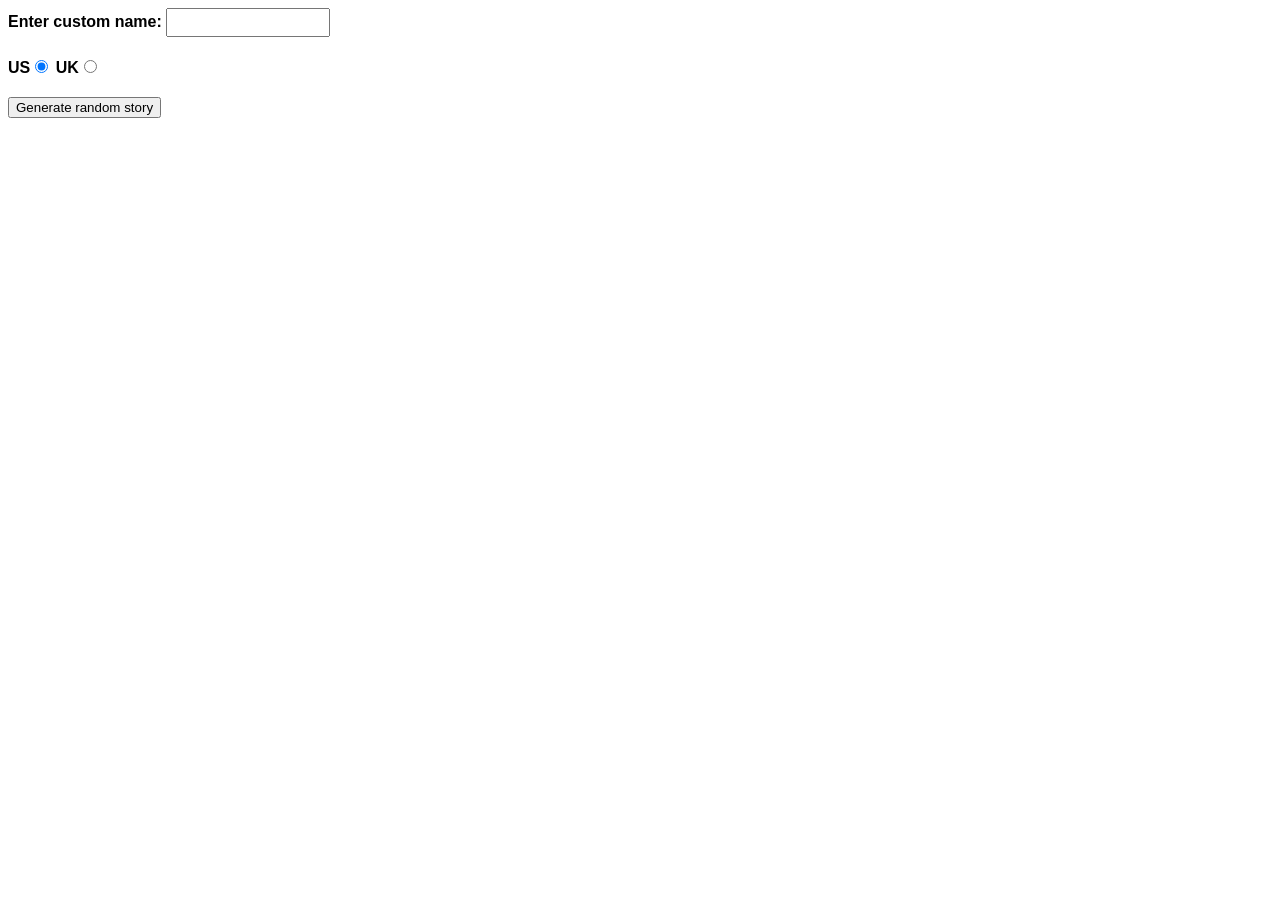
<file: Assignment4/Part1/index.html>
<!DOCTYPE html>
<html lang="en-US">
  <head>
    <meta charset="utf-8" />
    <meta name="viewport" content="width=device-width" />

    <title>Silly story generator</title>

    <style>
      body {
        font-family: helvetica, sans-serif;
        width: 350px;
      }

      label {
        font-weight: bold;
      }

      div {
        padding-bottom: 20px;
      }

      input[type="text"] {
        padding: 5px;
        width: 150px;
      }

      p {
        background: #ffc125;
        color: #5e2612;
        padding: 10px;
        visibility: hidden;
      }
    </style>

  <body>
    <div>
      <label for="customname">Enter custom name:</label>
      <input id="customname" type="text" placeholder="" />
    </div>
    <div>
      <label for="us">US</label
      ><input id="us" type="radio" name="ukus" value="us" checked />
      <label for="uk">UK</label
      ><input id="uk" type="radio" name="ukus" value="uk" />
    </div>
    <div>
      <button class="randomize">Generate random story</button>
    </div>
    <p class="story"></p>
    <!-- Thanks a lot to Willy Aguirre for his help with the code for this assessment -->
    <script src="main.js"></script>
  </body>
</html>
</file>
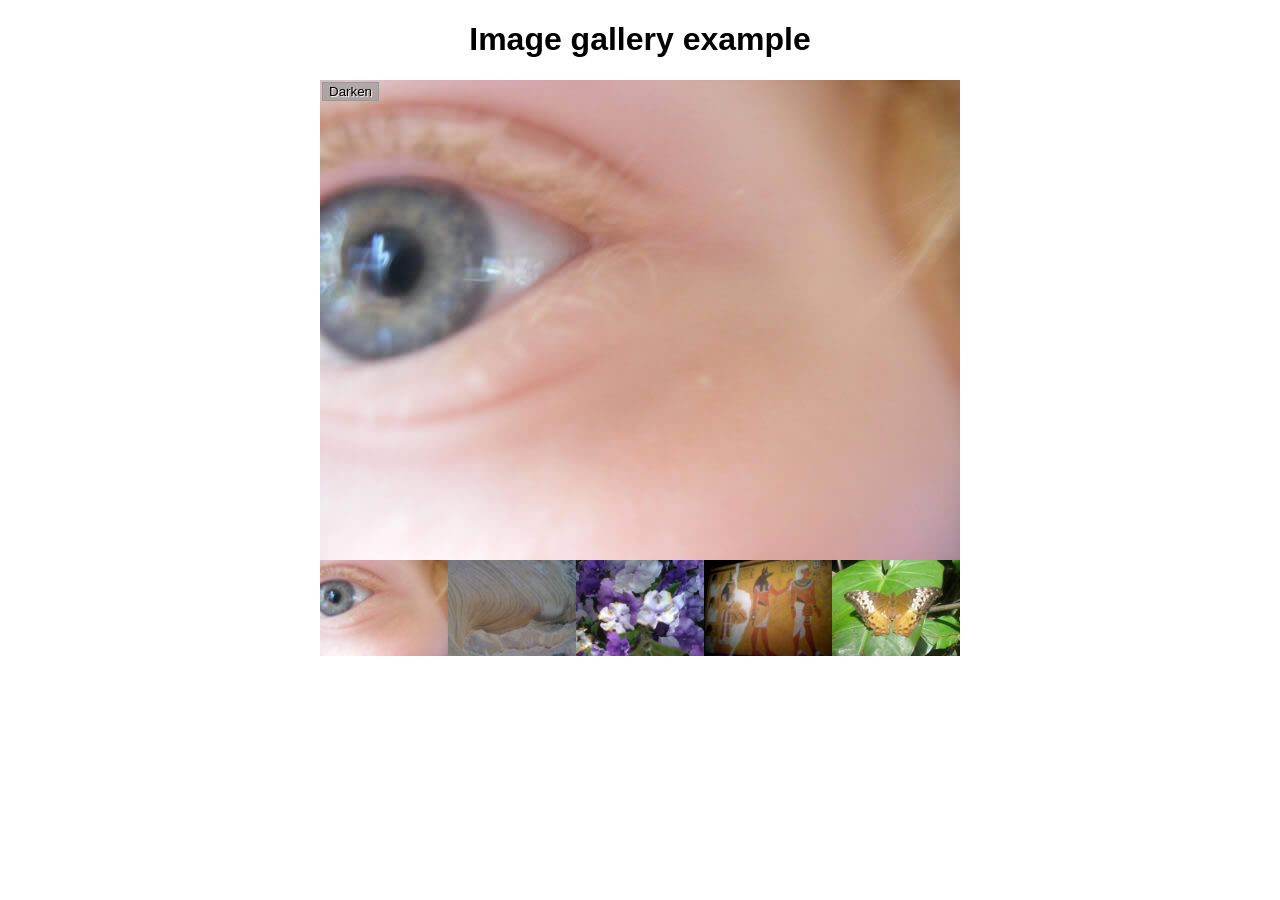
<file: Assignment4/Part2/index.html>
<!DOCTYPE html>
<html style="text-align: center" en-US>
  <head>
    <meta charset="utf-8">
    <meta name="viewport" content="width=device-width">
    <title>Image gallery</title>

    <link rel="stylesheet" href="style.css">
    
  <body>
    <h1>Image gallery example</h1>
    <div class="full-img">
      <img class="displayed-img" src="images/pic1.jpg" alt="Closeup of a human eye">
      <div class="overlay"></div>
      <button class="dark">Darken</button>
    </div>

    <div class="thumb-bar">


    </div>
    <script src="main.js"></script>
  </body>
</html>
</file>
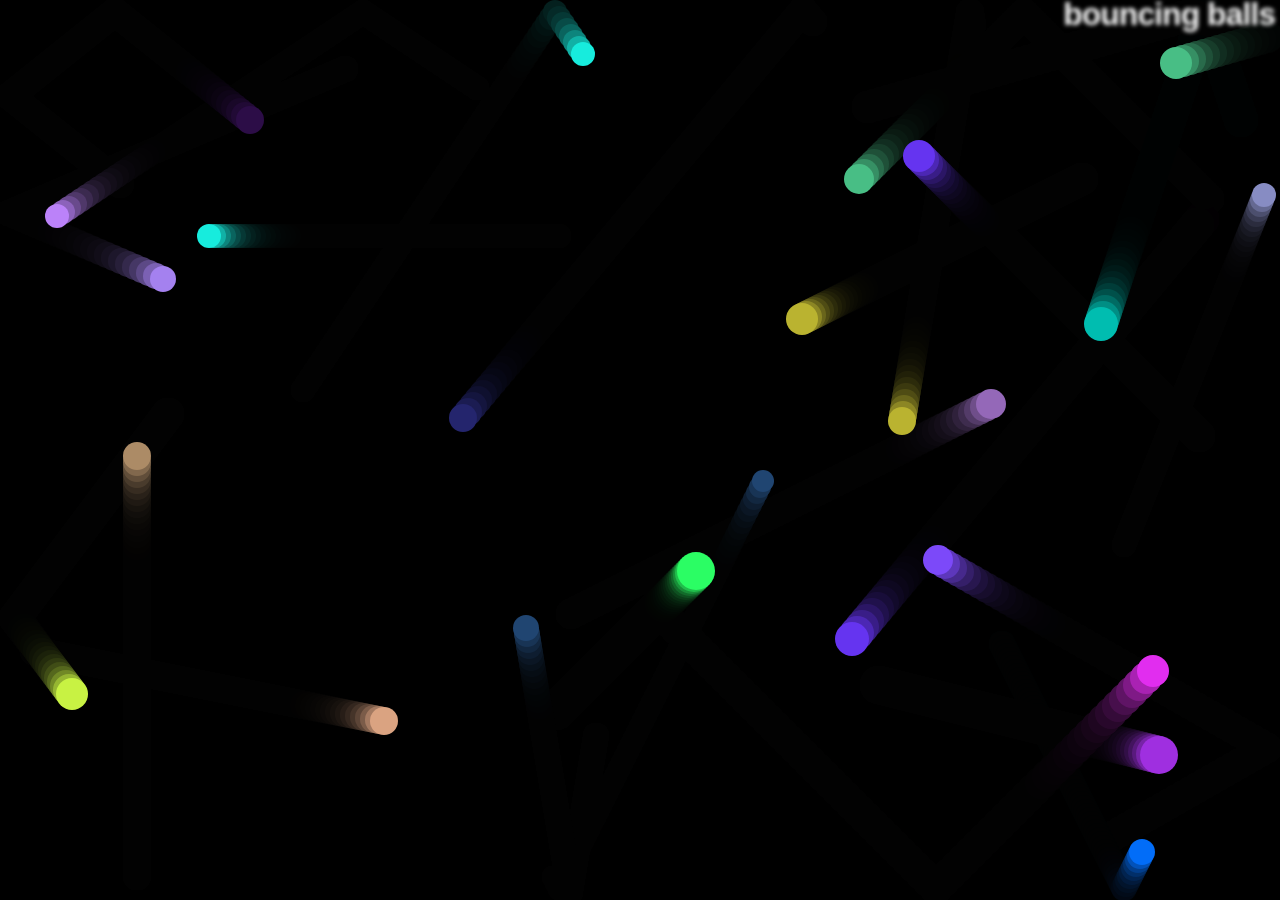
<file: Assignment4/Part3/index.html>
<!DOCTYPE html>
<html lang="en-US">
  <head>
    <meta charset="utf-8">
    <meta name="viewport" content="width=device-width">
    <title>Bouncing balls</title>
    <link rel="stylesheet" href="style.css">
  </head>

  <body>
    <h1>bouncing balls</h1>
    <canvas></canvas>

    <script src="main.js"></script>
  </body>
</html>
</file>
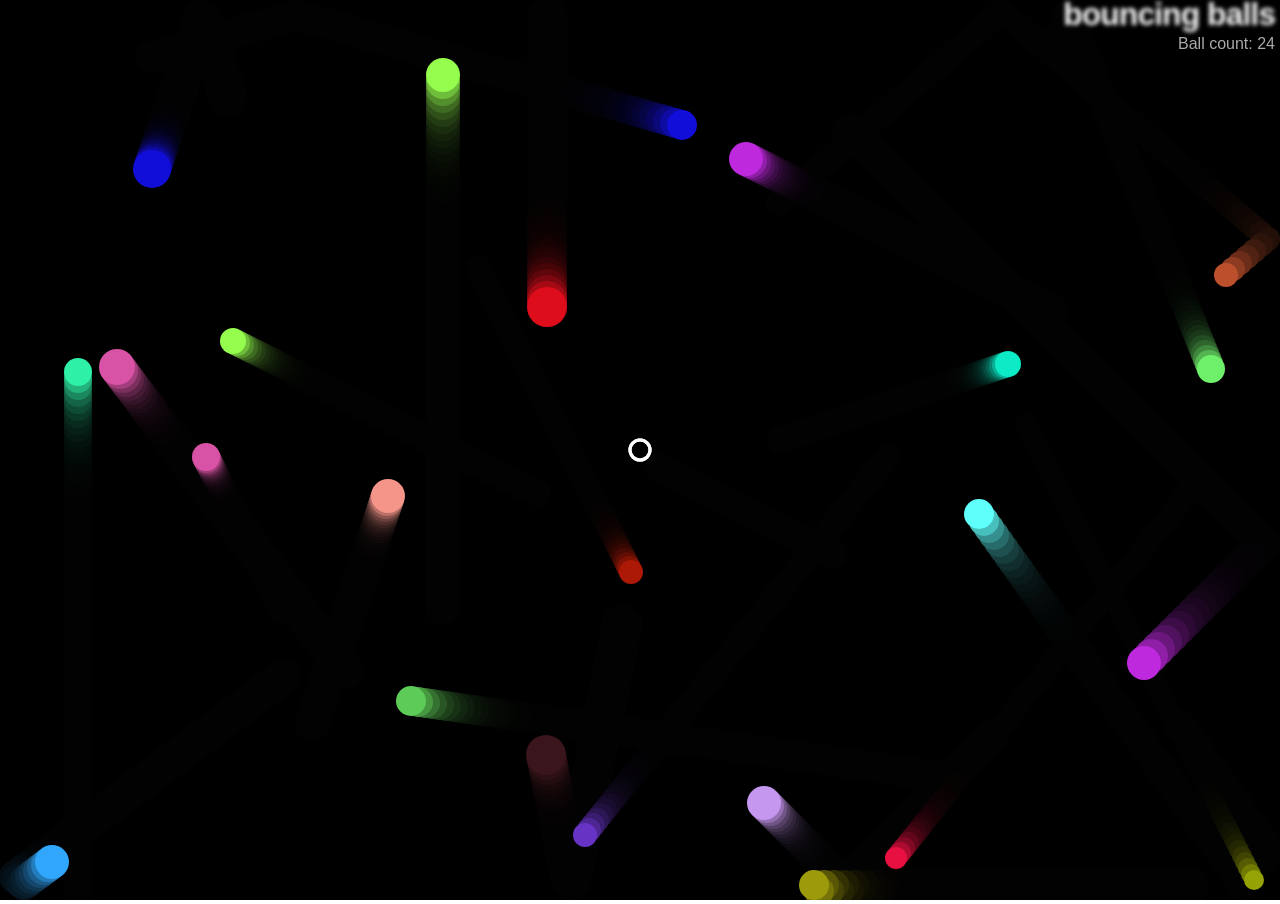
<file: Assignment4/Part4/index.html>
<!DOCTYPE html>
<html lang="en-US">
  <head>
    <meta charset="utf-8">
    <meta name="viewport" content="width=device-width">
    <title>Bouncing balls</title>
    <link rel="stylesheet" href="style.css">
  </head>

  <body>
    <h1>bouncing balls</h1>
    <p>Ball count: </p>
    <canvas></canvas>

    <script src="main.js"></script>
  </body>
</html>
</file>
<file: Assignment-5/Part-1/style.css>
/* || General setup */

html, body {
  margin: 0;
  padding: 0;
}

html {
  font-size: 10px;
  background-color: #dde
}

body {
  width: 80%;
  min-width: 1024px;
  margin: 0 auto;
  color: #222222; 
  background-color: #dde
}

/* || typography */

font[size="7"], font[size="6"], font[size="5"] {
  font-family: 'Sonsie One', cursive;
  color: #2a2a2a;
}

p, input, li, table, label {
  font-family: 'Open Sans Condensed', sans-serif;
  color: #2a2a2a;
}

font[size="7"] {
  font-size: 4rem;
  text-align: center;
  color: white;
  text-shadow: 2px 2px 10px black;
}

font[size="6"] {
  font-size: 3rem;
  text-align: center;
}

font[size="5"] {
  font-size: 2.2rem;
}

p, li, table {
  font-size: 1.6rem;
  line-height: 1.5;
}

/* || header layout */

div[class="nav"], article, footer, .secondary {
  background-color: white;
}

article, footer, .secondary {
  padding: 10px 30px;
}

article {
  margin-right: 10px;
}

div[class="nav"] {
  height: 50px;
  background-color: ff80ff;
  display: flex;
  padding: 1% 0;
  margin-bottom: 10px;
}

div[class="nav"] ul {
  padding: 0;
  list-style-type: none;
  flex: 2;
  display: flex;
}

div[class="nav"] li {
  display: inline;
  text-align: center;
  flex: 1;
}

div[class="nav"] a {
  display: inline-block;
  font-size: 2rem;
  text-transform: uppercase;
  text-decoration: none;
  color: black;
}

div[class="nav"] .search {
  flex: 1;
  display: flex;
  align-items: center;
  height: 100%;
  padding: 0 2em;
}

.search input {
  font-size: 1.6rem;
  height: 32px;
}

.search input[type="search"] {
  flex: 3;
}

.search input[type="submit"] {
  flex: 1;
  margin-left: 1rem;
  background: #333;
  border: 0;
  color: white;
}

/* || main layout */

main {
  display: flex;
}

article {
  flex: 5;
}

.secondary {
  flex: 2;
}

footer {
  margin-top: 10px;
}

/* Table styling */

table {
  width: 100%;
  background-color: #dde;
  border-collapse: collapse;
}

th, td {
  padding: 10px;
}

td {
  text-align: center;
}

th[scope="col"] {
  border-bottom: 1px solid black;
}

tbody tr:nth-child(odd) {
  background-color: #def;
}

/* styling content images and audio */

img, audio {
  display: block;
  margin: 0 auto;
}

audio {
  width: 500px;
}

/* Comments styling */

.comments {
  background-color: #def;
  padding: 10px;
}

.show-hide {
  cursor: pointer;
}

.comments font[size="6"] {
  font-size: 2rem;
}

.comments font[size="6"]:nth-of-type(2) {
  margin-bottom: 0;
}

.comment-form {
  margin-bottom: 3rem;
}

.comment-form .flex-pair {
  display: flex;
  padding: 0 3rem 1rem;
}

.comment-form label {
  align-self: center;
  flex: 2;
  text-align: right;
}

.comment-form input {
  margin-left: 1rem;
  flex: 6;
}

.show-hide {
  text-align: center;
  width: 150px;
}

.comment-form input, .comment-form label, .show-hide {
  font-size: 1.6rem;
  line-height: 32px;
}

.comment-form input[type="submit"], .show-hide {
  background: #333;
  border: 0;
  color: white;
}

.comment-form input[type="submit"] {
  width: 30%;
  display: block;
  margin: 0 auto;
}

.comment-container {
  margin-top: 0;
}

.comment-container li {
  list-style-type: none;
  display: flex;
}

.comment-container li p:nth-child(1) {
  flex: 1;
  font-weight: bold;
}

.comment-container li p:nth-child(2) {
  flex: 5;
}
</file>
<file: assignment1/part2/style.css>
/* || General setup */

html, body {
  margin: 0;
  padding: 0;
}

html {
  font-size: 10px;
  background-color: #a9a9a9;
}

body {
  width: 70%;
  min-width: 800px;
  margin: 0 auto;
}

/* || typography */

h1, h2, h3 {
  font-family: 'Cinzel Decorative', cursive;
  color: #2a2a2a;
}

p, input, li {
  font-family: 'Roboto Condensed', sans-serif;
  color: #2a2a2a;
}

h1 {
  font-size: 4rem;
  text-align: center;
  text-shadow: 2px 2px 10px black;
}

h2 {
  font-size: 3rem;
  text-align: center;
}

h3 {
  font-size: 2.2rem;
}

p, li {
  font-size: 1.6rem;
  line-height: 1.5;
}

/* || header layout */

header {
  margin-bottom: 10px;
  display: flex;
  flex-flow: row wrap;
}

body > * {
  background-color: green;
  padding: 1%;
}

main, header, nav, article, aside, footer, section {
  background-color: rgba(0,255,0,0.5);
  padding: 1%;
}

h1 {
  flex: 5;
  text-transform: uppercase;
}

header img {
  display: block;
  height: 60px;
  padding-top: 20.15px;
}

nav {
  height: 50px;
  flex: 100%;
  display: flex;
}

nav ul {
  padding: 0;
  list-style-type: none;
  flex: 2;
  display: flex;
}

nav li {
  display: inline;
  text-align: center;
  flex: 1;
}

nav a, nav span {
  display: inline-block;
  font-size: 2rem;
  height: 3rem;
  line-height: 1.7;
  text-transform: uppercase;
  text-decoration: none;
  color: black;

}

/* || main layout */

main {
  display: flex;
}

article, section {
  flex: 4;
}

aside {
  flex: 1;
  margin-left: 10px;
  padding: 1%;
}

aside a {
  display: block;
  float: left;
  width: 50%;
}

aside img {
  max-width: 100%;
}

footer {
  margin-top: 10px;
}
</file>
<file: assignment2/part2/minimal-table.css>
html {
  font-family: sans-serif;
}

table {
  border-collapse: collapse;
  border: 2px solid rgb(200,200,200);
  letter-spacing: 1px;
  font-size: 0.8rem;
}

td, th {
  border: 1px solid rgb(190,190,190);
  padding: 10px 20px;
}

th {
  background-color: rgb(235,235,235);
}

td {
  text-align: center;
}

tr:nth-child(even) td {
  background-color: rgb(250,250,250);
}

tr:nth-child(odd) td {
  background-color: rgb(245,245,245);
}

caption {
  padding: 10px;
}
</file>
<file: Assignment3/Part2/style.css>
html {
    font-family: sans-serif;
}
div {
    width: 200px; 
    height: 150px; 
    display: flex;
    justify-content: center;
    align-items: center; 
    margin: 50px auto; 
    font-size: 1.1rem; 
    background-color: red;
    color: #ffffff;
    text-shadow: 1px 1px 0 black; 
    border-radius: 10px; 
    border: 1px solid red; 
    background-image: linear-gradient(
    to bottom right,
     rgba(0, 0, 0, 0) 0%,
     rgba(0, 0, 0, 0.2) 30%,
     rgba(0, 0, 0, 0.2) 100%
    );
    box-shadow: 
    3px 3px 5px rgba(0, 0, 0, 0.3), 
    inset 2px 2px 5px rgba(255, 255, 255, 0.3), 
    inset -2px -2px 5px rgba(0, 0, 0, 0.3); 
}
</file>
<file: Assignment3/Part3/style.css>
/*
Name: Jacob Woodward
File: style.css (Assignemt 3, Part 3)
Date: Feb 21st 2025
The CSS file for assignment 3 part 3
*/

* {
    box-sizing: border-box;
  }
  
  body {
    margin: 0 auto;
    min-width: 1000px;
    max-width: 1400px;
    font-family:'Gill Sans', 'Gill Sans MT', Calibri, 'Trebuchet MS', sans-serif;
    font-size: 15px;
    line-height: 1.5;
    letter-spacing: 1;
    word-spacing: 1;
}
  
  /* Layout */
  
  section {
    float: left;
    width: 50%;
  }
  
  aside {
    float: left;
    width: 30%;
  }
  
  nav {
    float: left;
    width: 20%;
  }
  
  footer {
    clear: both;
  }
  
  header, section, aside, nav, footer {
    padding: 20px;
  }
  
  /* header and footer */
  
  header, footer {
    border-top: 5px solid #a66;
    border-bottom: 5px solid #a66;
  }
  
  /* WRITE YOUR CODE BELOW HERE */

  h1{
    text-align: center;
    font-size: 30px;
  }

  h2{
    font-size: 20px;
  }

  header{
    letter-spacing: 1.5;
  }

  section h2 + p {
    text-indent: 20px;
  }

  a {
    color: #a66;
    text-decoration: underline;
    content: "🔗"
  }

  a:visited {
    color: #a66;
  }


    a[href*="http"]::after {
        content: "🔗";
  }


    nav li a {
        text-decoration: none;
        display: inline-block;
        width: 100%;
        margin-bottom: 7%;
        line-height: 3;
        text-align: center;
        border: 1px solid #a66;
    }
</file>
<file: Assignment3/Part4/styles.css>
body {
    background-color: #fff;
    color: #333;
    margin: 0;
    font: 1.2em / 1.2 Arial, Helvetica, sans-serif;
  }

  img {
      max-width: 100%;
      display: block;
  }
  
  .logo {
    font-size: 200%;
    padding: 50px 20px;
    margin: 0 auto;
    max-width: 980px;
  }
  
  .grid {
    margin: 0 auto;
    padding: 0 20px;
    max-width: 980px;
    display: flex;

  }
  
  nav {
    background-color: #000;
    padding: .5em;
    position: sticky;
    top: 0;
  }
  
  nav ul {
    margin: 0;
    padding: 0;
    list-style: none;
    display: flex;
    justify-content: space-between;
  }
  
  nav a {
    color: #fff;
    text-decoration: none;
    padding: .5em 1em;
  }
  
  .photos {
    list-style: none;
    margin: 0;
    padding: 0;
    display: grid;
    grid-template-columns: 1fr 1fr;
    gap: 1px;
  }

  .feature {
      width: 200px;
      float: left;
      margin-right: 1em;
  }
</file>
<file: Assignment4/Part2/style.css>
h1 {
  font-family: helvetica, arial, sans-serif;
  text-align: center;
}

body {
  width: 640px;
  margin: 0 auto;
}

.full-img {
  position: relative;
  display: block;
  width: 640px;
  height: 480px;
}

.overlay {
  position: absolute;
  top: 0;
  left: 0;
  width: 640px;
  height: 480px;
  background-color: rgba(0,0,0,0);
}

button {
  border: 0;
  background: rgba(150,150,150,0.6);
  text-shadow: 1px 1px 1px white;
  border: 1px solid #999;
  position: absolute;
  cursor: pointer;
  top: 2px;
  left: 2px;
}

.thumb-bar img {
  display: block;
  width: 20%;
  float: left;
  cursor: pointer;
}
</file>
<file: Assignment4/Part3/style.css>
html, body {
    margin: 0;
  }
  
  html {
    font-family: 'Helvetica Neue', Helvetica, Arial, sans-serif;
    height: 100%;
  }
  
  body {
    overflow: hidden;
    height: inherit;
  }
  
  h1 {
    font-size: 2rem;
    letter-spacing: -1px;
    position: absolute;
    margin: 0;
    top: -4px;
    right: 5px;
  
    color: transparent;
    text-shadow: 0 0 4px white;
  }
</file>
<file: Assignment4/Part4/style.css>
html, body {
  margin: 0;
}

html {
  font-family: 'Helvetica Neue', Helvetica, Arial, sans-serif;
  height: 100%;
}

body {
  overflow: hidden;
  height: inherit;
}

h1 {
  font-size: 2rem;
  letter-spacing: -1px;
  position: absolute;
  margin: 0;
  top: -4px;
  right: 5px;

  color: transparent;
  text-shadow: 0 0 4px white;
}
p {
  position: absolute;
  margin: 0;
  top: 35px;
  right: 5px;
  color: #aaa;
}
</file>
